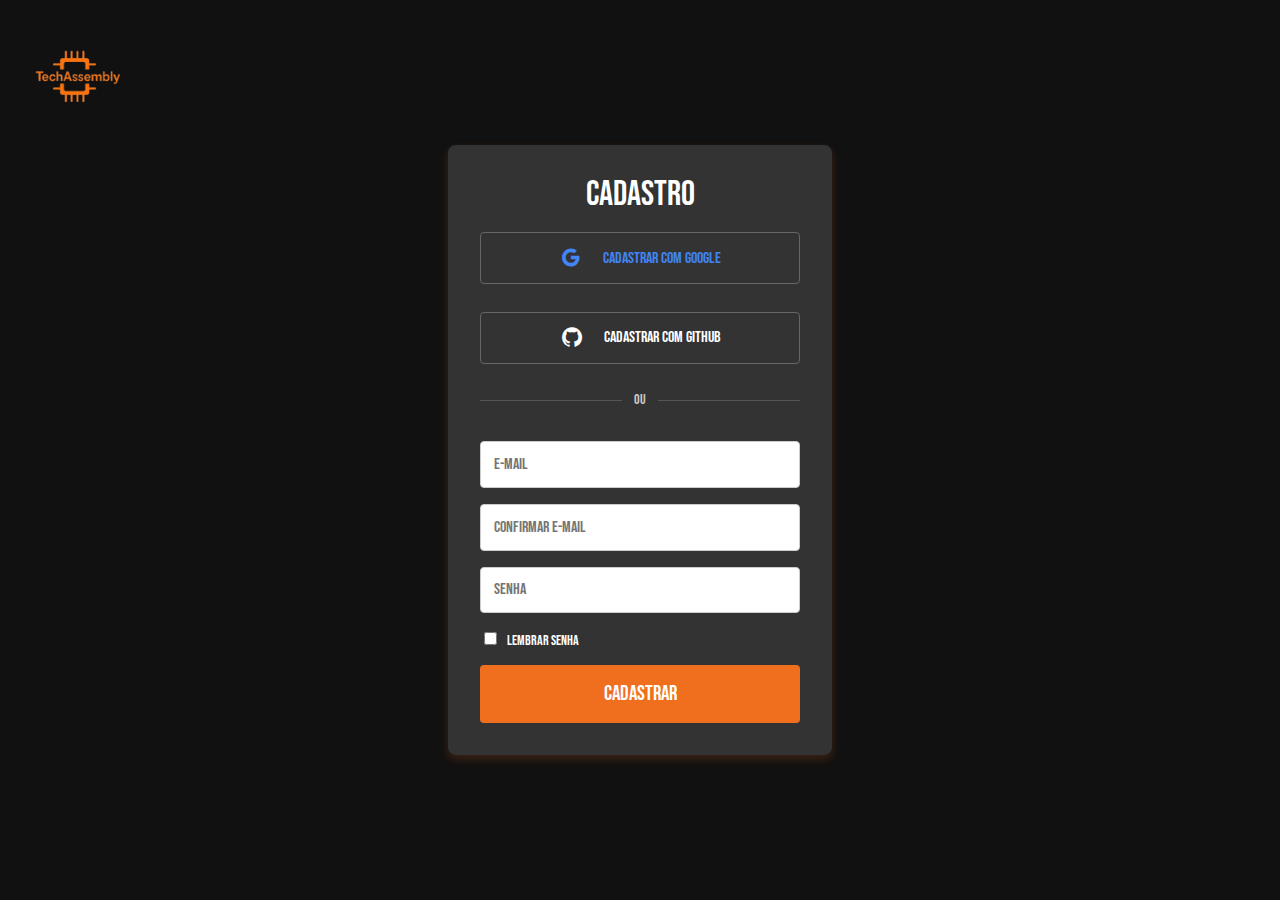
<file: index.html>
<!DOCTYPE html>
<html lang="pt-br">
  <head>
    <link rel="stylesheet" href="./cadastro/reset.css" />
    <link rel="stylesheet" href="./cadastro/cadastro.css" />
    <meta charset="UTF-8" />
    <meta name="viewport" content="width=device-width, initial-scale=1.0" />
    <link href="https://fonts.googleapis.com/css2?family=Bebas+Neue&display=swap" rel="stylesheet">
    <link href="https://unpkg.com/boxicons@2.1.4/css/boxicons.min.css" rel="stylesheet"/>
    <title>Cadastrar TechAssembly</title>
  </head>
  <body>
    <main>
      <img src="./cadastro/img/logo.png" class="logo" />
      <div class="login-box">   
        <h2>Cadastro</h2>
        <!-- Botao de login google -->
        <button type="button" class="social-login-button google-button">
          <i class="bx bxl-google"></i> Cadastrar com Google
        </button>
        <!-- Botao de login Git -->
        <button type="button" class="social-login-button github-button">
          <i class="bx bxl-github"></i> Cadastrar com GitHub
        </button>
        <!-- Divisor  -->
        <div class="divisor">
          <hr />
          <span>OU</span>
          <hr />
        </div>
        <form action="./login/login.html">
          <!-- Caixa do email "required serve pra ser obrigatorio"-->
            <input type="email" placeholder="E-mail" required />
            <input type="email" placeholder="Confirmar E-mail" required />
          <!-- Caixa de senha -->
          <input type="password" placeholder="Senha" required />
          <!-- Div para Lembrar senha e esqueci senha -->
          <div class="lembrar-esqueci">
            <label>
              <input type="checkbox" />
              Lembrar senha
            </label>    
          </div>
          <!-- <a class="submit" href="../home final/index.html">Entrar</a> -->
          <input type="submit" value="Cadastrar"/></a> 
        </form>
      </div>
    </main>
  </body> 
</html>
</file>
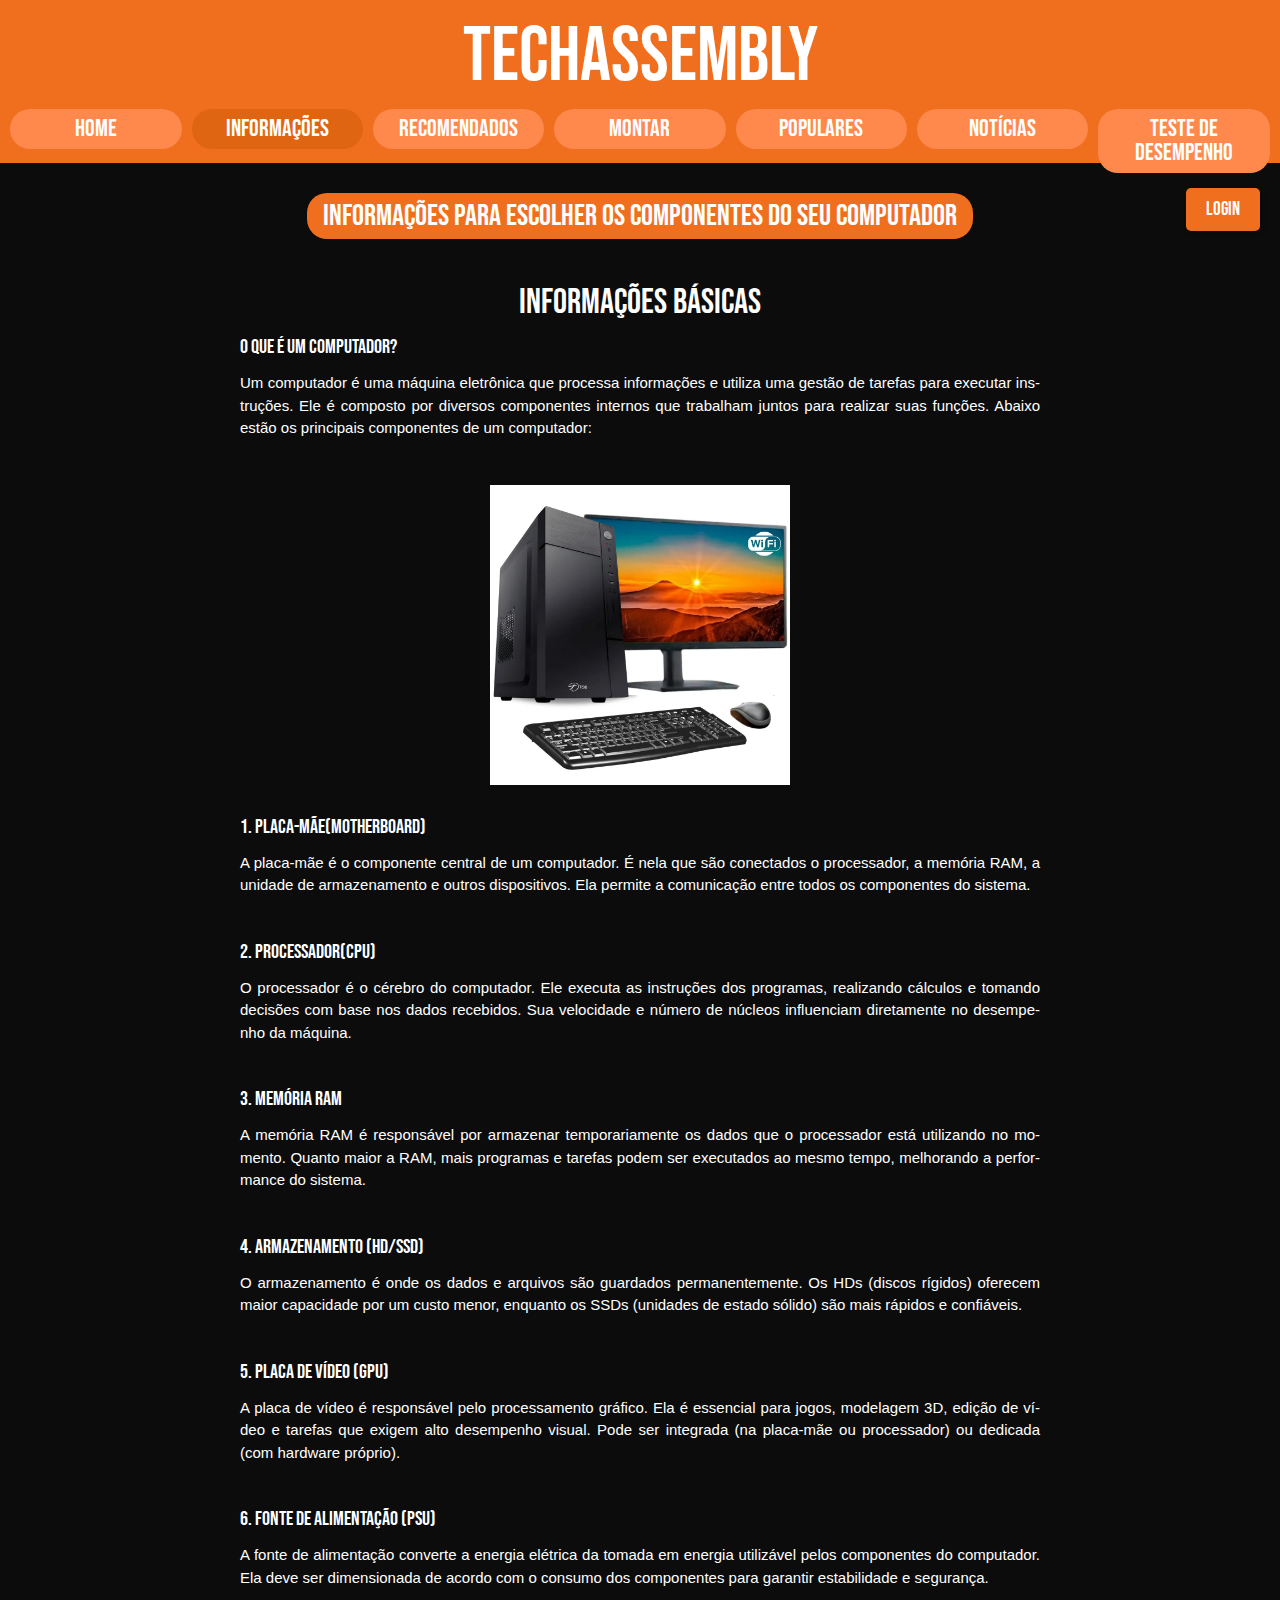
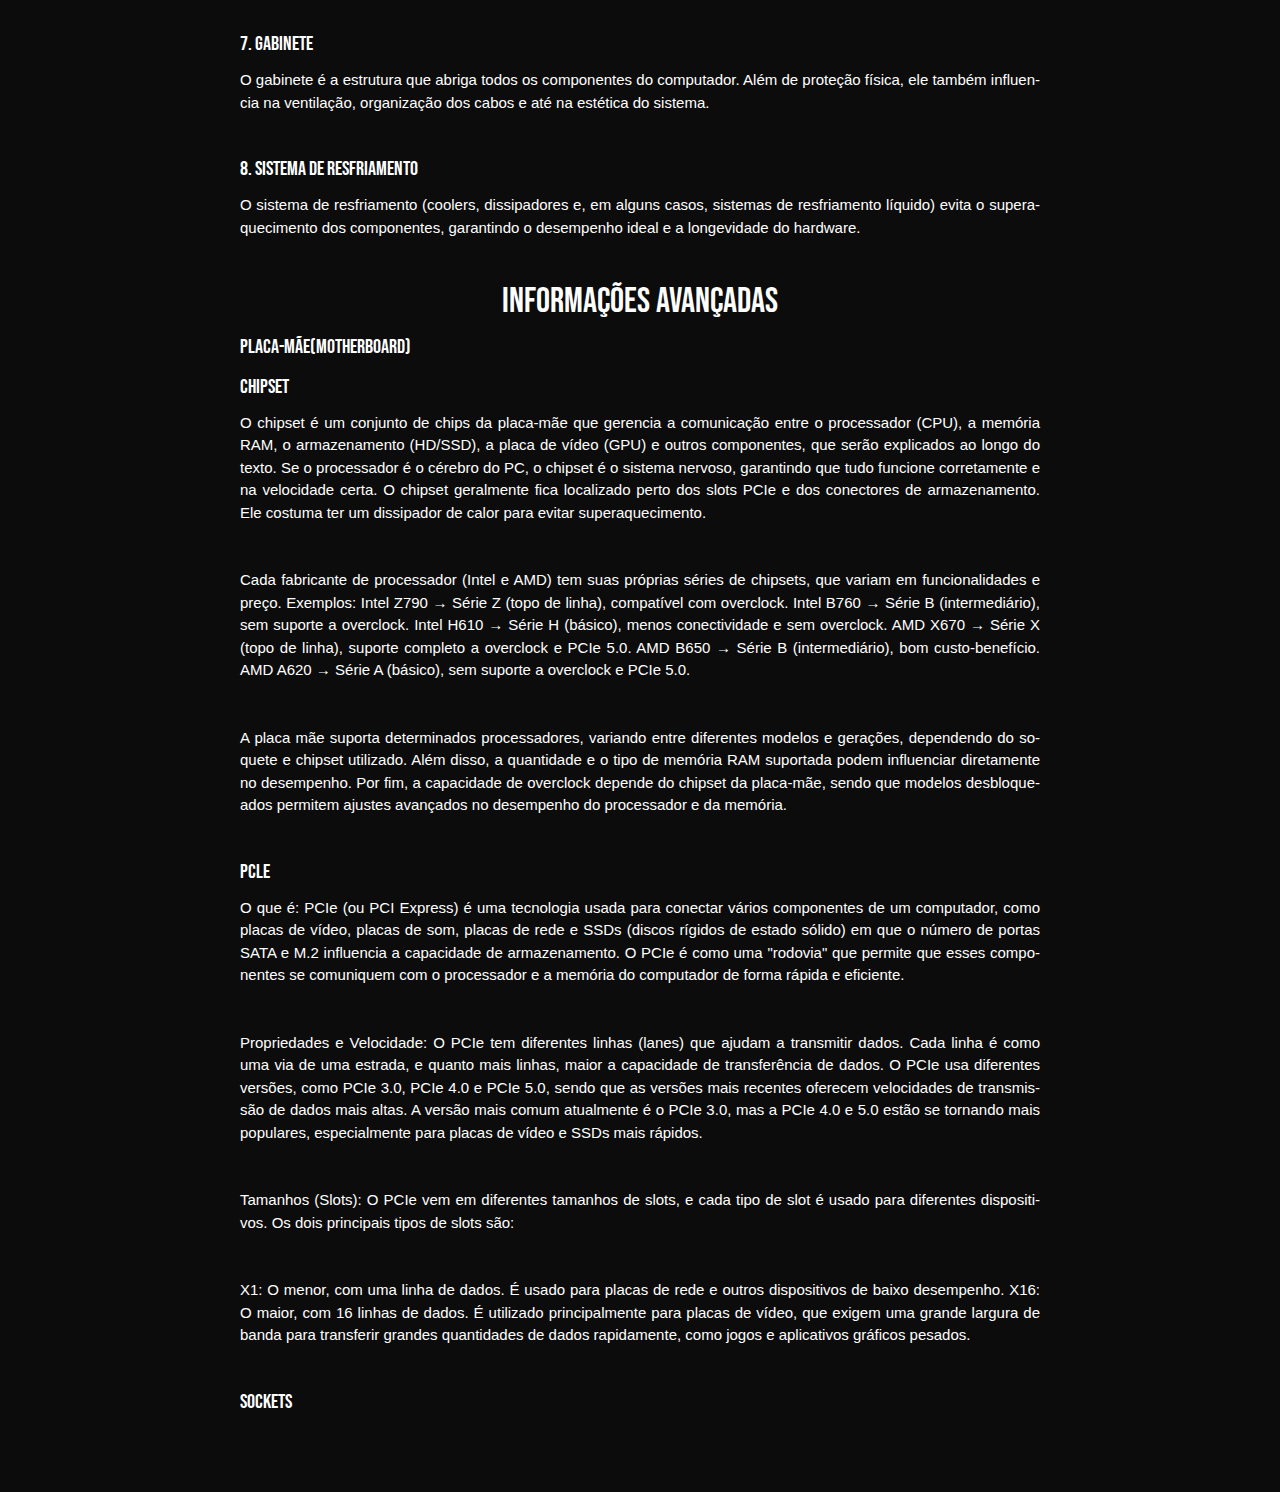
<file: informações/index.html>
<!DOCTYPE html>
<html lang="pt-br">
<head>
    <meta charset="UTF-8">
    <meta name="viewport" content="width=device-width, initial-scale=1.0">
    <title>Informações TechAssembly</title>
    <link rel="stylesheet" href="reset.css">
    <link rel="stylesheet" href="style.css">
    <link href="https://fonts.googleapis.com/css2?family=Bebas+Neue&display=swap" rel="stylesheet">
</head>

<body>
     <header class="cabeçalho">
        <h1 class="logo">TechAssembly</h1>
            <nav class="menu">
                <a href="../home/home.html" class="lista__link">Home</a>
                <a href="../informações/index.html" class="lista__link ativo">Informações</a>
                <a href="../Recomendados/recomendado.html" class="lista__link">Recomendados</a>
                <a href="../montar/index.html" class="lista__link">Montar</a>
                <a href="../populares/index.html" class="lista__link">Populares</a>
                <a href="../noticias/noticias.html" class="lista__link">Notícias</a>
                <a href="../teste de desempenho/teste.html" class="lista__link">Teste de desempenho</a>
            </nav>
    </header>

    <div class="container-login">
            <a href="../login/login.html" class="login-button">Login</a>
    </div>

    <section class="info-pagina">
            <h2 class="container-info-texto">Informações para escolher os componentes do seu computador</h2>
    </section>

    <main class="principal">
        <section>
            <div class="container-explicacao">
                <h2 class="info-basicas">Informações Básicas</h2>
            </div>
        </section>
        <section>
            <div class="container-explicacao">
                <h3 class="info-basicas-computador">O que é um computador?</h3>
                <p class="p-computador">Um computador é uma máquina eletrônica que processa informações e utiliza uma gestão de tarefas para executar instruções. Ele é composto por diversos componentes internos que trabalham juntos para realizar suas funções. Abaixo estão os principais componentes de um computador:</p>
                <img class="imagem-basica" src="img/Computador.webp" alt="Imagem de um computador">
                <h3 class="info-basicas-computador">1. Placa-Mãe(Motherboard)</h3>
                <p class="p-computador">A placa-mãe é o componente central de um computador. É nela que são conectados o processador, a memória RAM, a unidade de armazenamento e outros dispositivos. Ela permite a comunicação entre todos os componentes do sistema.</p>
                <h3 class="info-basicas-computador"> 2. Processador(CPU)</h3>
                <p class="p-computador">O processador é o cérebro do computador. Ele executa as instruções dos programas, realizando cálculos e tomando decisões com base nos dados recebidos. Sua velocidade e número de núcleos influenciam diretamente no desempenho da máquina.</p>
                <h3 class="info-basicas-computador">3. Memória RAM</h3>
                <p class="p-computador">A memória RAM é responsável por armazenar temporariamente os dados que o processador está utilizando no momento. Quanto maior a RAM, mais programas e tarefas podem ser executados ao mesmo tempo, melhorando a performance do sistema.</p>
                <h3 class="info-basicas-computador">4. armazenamento (HD/SSD)</h3>
                <p class="p-computador">O armazenamento é onde os dados e arquivos são guardados permanentemente. Os HDs (discos rígidos) oferecem maior capacidade por um custo menor, enquanto os SSDs (unidades de estado sólido) são mais rápidos e confiáveis.</p>
                <h3 class="info-basicas-computador">5. PLACA DE VÍDEO (GPU)</h3>
                <p class="p-computador">A placa de vídeo é responsável pelo processamento gráfico. Ela é essencial para jogos, modelagem 3D, edição de vídeo e tarefas que exigem alto desempenho visual. Pode ser integrada (na placa-mãe ou processador) ou dedicada (com hardware próprio).</p>
                <h3 class="info-basicas-computador">6. FONTE DE ALIMENTAÇÃO (PSU)</h3>
                <p class="p-computador">A fonte de alimentação converte a energia elétrica da tomada em energia utilizável pelos componentes do computador. Ela deve ser dimensionada de acordo com o consumo dos componentes para garantir estabilidade e segurança.</p>
                <h3 class="info-basicas-computador">7. GABINETE</h3>
                <p class="p-computador">O gabinete é a estrutura que abriga todos os componentes do computador. Além de proteção física, ele também influencia na ventilação, organização dos cabos e até na estética do sistema.</p>
                <h3 class="info-basicas-computador">8. SISTEMA DE RESFRIAMENTO</h3>
                <p class="p-computador">O sistema de resfriamento (coolers, dissipadores e, em alguns casos, sistemas de resfriamento líquido) evita o superaquecimento dos componentes, garantindo o desempenho ideal e a longevidade do hardware.</p>
            </div>
        </section>
        <section>
            <div class="container-explicacao">
                <h2 class="info-basicas">Informações Avançadas</h2>
                <h3 class="info-basicas-computador">Placa-Mãe(Motherboard)</h3>
                <h3 class="info-basicas-computador-chipset">Chipset</h3>
                <p class="p-computador">O chipset é um conjunto de chips da placa-mãe que gerencia a comunicação entre o processador (CPU), a memória RAM, o armazenamento (HD/SSD), a placa de vídeo (GPU) e outros componentes, que serão explicados ao longo do texto. Se o processador é o cérebro do PC, o chipset é o sistema nervoso, garantindo que tudo funcione corretamente e na velocidade certa. O chipset geralmente fica localizado perto dos slots PCIe e dos conectores de armazenamento. Ele costuma ter um dissipador de calor para evitar superaquecimento.</p>
                <p class="p-computador">Cada fabricante de processador (Intel e AMD) tem suas próprias séries de chipsets, que variam em funcionalidades e preço. Exemplos: Intel Z790 → Série Z (topo de linha), compatível com overclock. Intel B760 → Série B (intermediário), sem suporte a overclock. Intel H610 → Série H (básico), menos conectividade e sem overclock. AMD X670 → Série X (topo de linha), suporte completo a overclock e PCIe 5.0. AMD B650 → Série B (intermediário), bom custo-benefício. AMD A620 → Série A (básico), sem suporte a overclock e PCIe 5.0.</p>
                <p class="p-computador">A placa mãe suporta determinados processadores, variando entre diferentes modelos e gerações, dependendo do soquete e chipset utilizado. Além disso, a quantidade e o tipo de memória RAM suportada podem influenciar diretamente no desempenho. Por fim, a capacidade de overclock depende do chipset da placa-mãe, sendo que modelos desbloqueados permitem ajustes avançados no desempenho do processador e da memória.</p>
                <h3 class="info-basicas-computador-chipset">PCle</h3>
                <p class="p-computador">O que é: PCIe (ou PCI Express) é uma tecnologia usada para conectar vários componentes de um computador, como placas de vídeo, placas de som, placas de rede e SSDs (discos rígidos de estado sólido) em que o número de portas SATA e M.2 influencia a capacidade de armazenamento. O PCIe é como uma "rodovia" que permite que esses componentes se comuniquem com o processador e a memória do computador de forma rápida e eficiente.</p>
                <p class="p-computador">Propriedades e Velocidade: O PCIe tem diferentes linhas (lanes) que ajudam a transmitir dados. Cada linha é como uma via de uma estrada, e quanto mais linhas, maior a capacidade de transferência de dados. O PCIe usa diferentes versões, como PCIe 3.0, PCIe 4.0 e PCIe 5.0, sendo que as versões mais recentes oferecem velocidades de transmissão de dados mais altas. A versão mais comum atualmente é o PCIe 3.0, mas a PCIe 4.0 e 5.0 estão se tornando mais populares, especialmente para placas de vídeo e SSDs mais rápidos.</p>
                <p class="p-computador">Tamanhos (Slots): O PCIe vem em diferentes tamanhos de slots, e cada tipo de slot é usado para diferentes dispositivos. Os dois principais tipos de slots são:</p>
                <p class="p-computador">X1: O menor, com uma linha de dados. É usado para placas de rede e outros dispositivos de baixo desempenho. X16: O maior, com 16 linhas de dados. É utilizado principalmente para placas de vídeo, que exigem uma grande largura de banda para transferir grandes quantidades de dados rapidamente, como jogos e aplicativos gráficos pesados.</p>
                <h3 class="info-basicas-computador-chipset">Sockets</h3>
            </div>
        </section>
    </main>
</body>

</html>
</file>
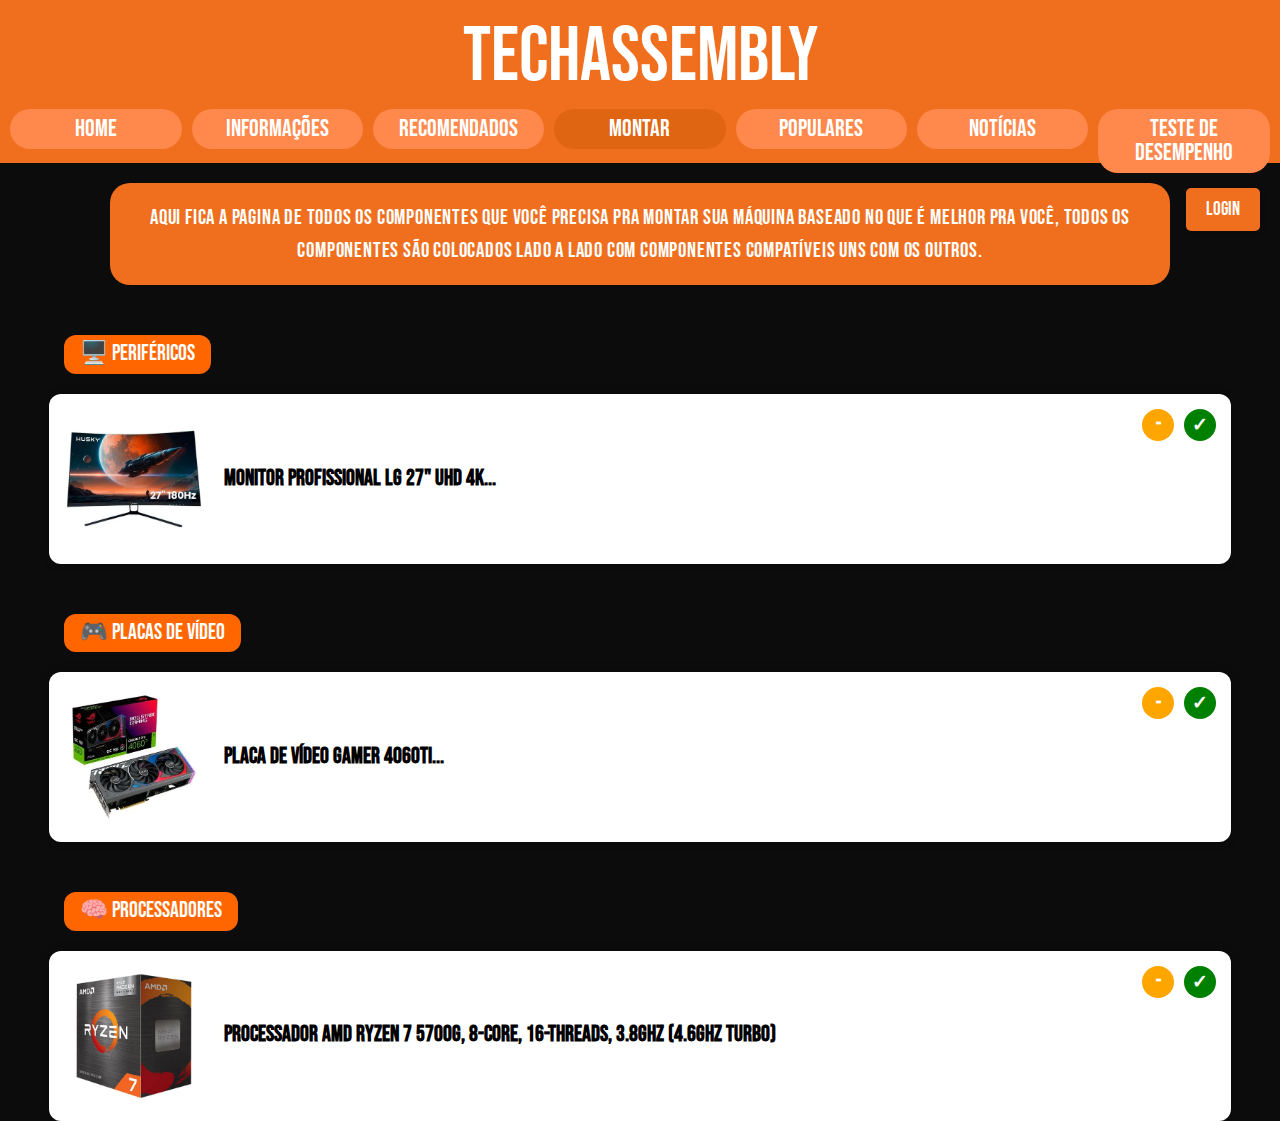
<file: montar/index.html>
<!DOCTYPE html>
<html lang="pt-br">
    <head>
        <meta charset="UTF-8">
        <meta name="viewport" content="width=device-width, initial-scale=1.0">
        <title>Montar TechAssembly </title>
        <link rel="stylesheet" href="reset.css"> <link rel="stylesheet" href="styles.css">
        <link href="https://fonts.googleapis.com/css2?family=Bebas+Neue&display=swap" rel="stylesheet">
    </head>

<body>
    <header class="cabeçalho">
            <h1 class="logo">TechAssembly</h1>
                <nav class="menu">
                    <a href="../home/home.html" class="lista__link">Home</a>
                    <a href="../informações/index.html" class="lista__link">Informações</a>
                    <a href="../Recomendados/recomendado.html" class="lista__link">Recomendados</a>
                    <a href="../montar/index.html" class="lista__link ativo">Montar</a>
                    <a href="../populares/index.html" class="lista__link">Populares</a>
                    <a href="../noticias/noticias.html" class="lista__link">Notícias</a>
                    <a href="../teste de desempenho/teste.html" class="lista__link">Teste de desempenho</a>
                </nav>
        </header>

        <div class="container-login">
            <a href="../login/login.html" class="login-button">Login</a>
        </div>

 <section class="aviso">
    AQUI FICA A PAGINA DE TODOS OS COMPONENTES QUE VOCÊ PRECISA PRA MONTAR SUA MÁQUINA BASEADO NO QUE É MELHOR PRA VOCÊ, TODOS OS COMPONENTES SÃO COLOCADOS LADO A LADO COM COMPONENTES COMPATÍVEIS UNS COM OS OUTROS.
</section>

<!-- PERIFÉRICOS -->
<div class="categoria">
  <h2 class="titulo-categoria">🖥️ Periféricos</h2>

  <div class="componente">
      <img src="../montar/img/monitor.webp" alt="Monitor" class="componente__img">
      <div class="componente__info">
          <p>Monitor Profissional LG 27" UHD 4K...</p>
      </div>
      <div class="componente__icones">
          <button class="icone-remover">-</button>
          <button class="icone-check">✓</button>
      </div>
  </div>

</div>

<!-- PLACAS DE VÍDEO -->
<div class="categoria">
  <h2 class="titulo-categoria">🎮 Placas de Vídeo</h2>

  <div class="componente">
      <img src="../montar/img/placa.webp" alt="Placa de vídeo" class="componente__img">
      <div class="componente__info">
          <p>Placa de vídeo Gamer 4060TI...</p>
      </div>
      <div class="componente__icones">
          <button class="icone-remover">-</button>
          <button class="icone-check">✓</button>
      </div>
  </div>

</div>

<!-- PROCESSADORES -->
<div class="categoria">
  <h2 class="titulo-categoria">🧠 Processadores</h2>

  <div class="componente">
      <img src="../montar/img/processador.jpg" alt="Processador" class="componente__img">
      <div class="componente__info">
          <p>Processador AMD Ryzen 7 5700G, 8-Core, 16-Threads, 3.8GHz (4.6GHz Turbo)</p>
      </div>
      <div class="componente__icones">
          <button class="icone-remover">-</button>
          <button class="icone-check">✓</button>
      </div>
  </div>

</div>
</file>
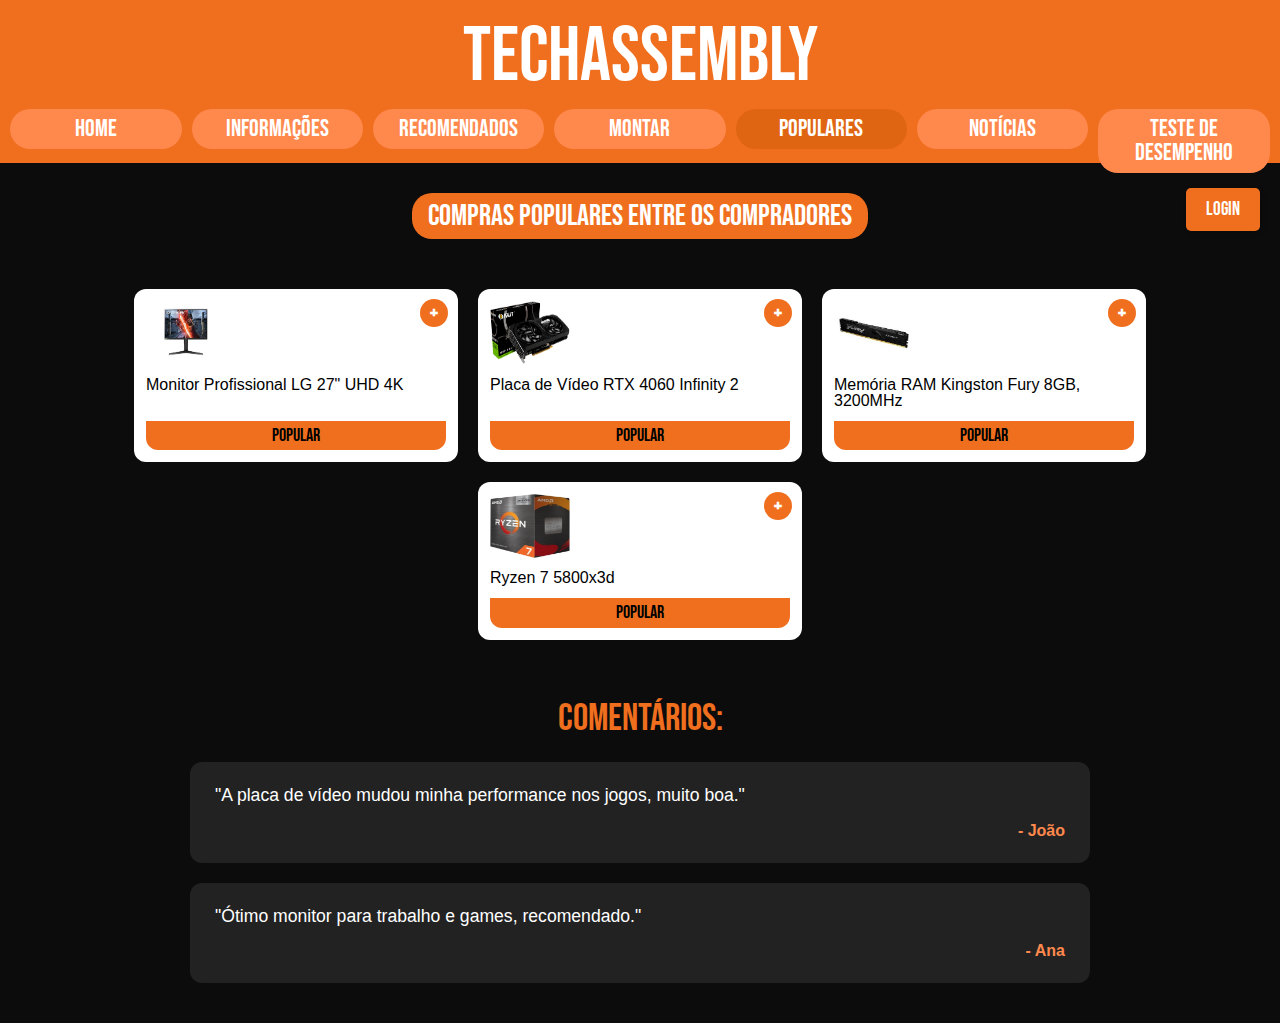
<file: populares/index.html>
<!DOCTYPE html>
<html lang="pt-br">
<head>
    <meta charset="UTF-8" />
    <meta name="viewport" content="width=device-width, initial-scale=1" />
    <title>TechAssembly Populares</title>
    <link rel="stylesheet" href="reset.css" />
    <link rel="stylesheet" href="style.css" />
    <link href="https://fonts.googleapis.com/css2?family=Bebas+Neue&display=swap" rel="stylesheet" />
</head>

<body>
    <header class="cabeçalho">
        <h1 class="logo">TechAssembly</h1>
            <nav class="menu">
                <a href="../home/home.html" class="lista__link">Home</a>
                <a href="../informações/index.html" class="lista__link">Informações</a>
                <a href="../Recomendados/recomendado.html" class="lista__link">Recomendados</a>
                <a href="../montar/index.html" class="lista__link">Montar</a>
                <a href="../populares/index.html" class="lista__link ativo">Populares</a>
                <a href="../noticias/noticias.html" class="lista__link">Notícias</a>
                <a href="../teste de desempenho/teste.html" class="lista__link">Teste de desempenho</a>
            </nav>
    </header>

    <div class="container-login">
            <a href="../login/login.html" class="login-button">Login</a>
        </div>

    <section class="info-pagina">
        <h2 class="container-populares">Compras populares entre os compradores</h2>
    </section>

    <main class="produtos">
        <div class="produto">
            <img src="img/Monitor gamer.jpg" alt="Produto 1" />
            <div class="descricao">
                <p>Monitor Profissional LG 27" UHD 4K</p>
            </div>
            <span class="add">+</span>
            <div class="popular">
                <p>Popular</p>
            </div>
        </div>

        <div class="produto">
            <img src="img/Placa de video.jpg" alt="Produto 2" />
            <div class="descricao">
                <p>Placa de Vídeo RTX 4060 Infinity 2</p>
            </div>
            <span class="add">+</span>
            <div class="popular">
                <p>Popular</p>
            </div>
        </div>

        <div class="produto">
            <img src="img/Memória ram.jpeg" alt="Produto 3" />
            <div class="descricao">
                <p>Memória RAM Kingston Fury 8GB, 3200MHz</p>
            </div>
            <span class="add">+</span>
            <div class="popular">
                <p>Popular</p>
            </div>
        </div>

        <div class="produto">
            <img src="img/cpu.jpg" alt="Produto 4" />
            <div class="descricao">
                <p>Ryzen 7 5800x3d</p>
            </div>
            <span class="add">+</span>
            <div class="popular">
                <p>Popular</p>
            </div>
        </div>
    </main>
    <section class="depoimentos">
        <h2>Comentários:</h2>
        <div class="depoimento">
            <p>"A placa de vídeo mudou minha performance nos jogos, muito boa."</p>
            <span>- João</span>
        </div>
        <div class="depoimento">
            <p>"Ótimo monitor para trabalho e games, recomendado."</p>
            <span>- Ana</span>
        </div>
    </section>
</body>
</html>
</file>
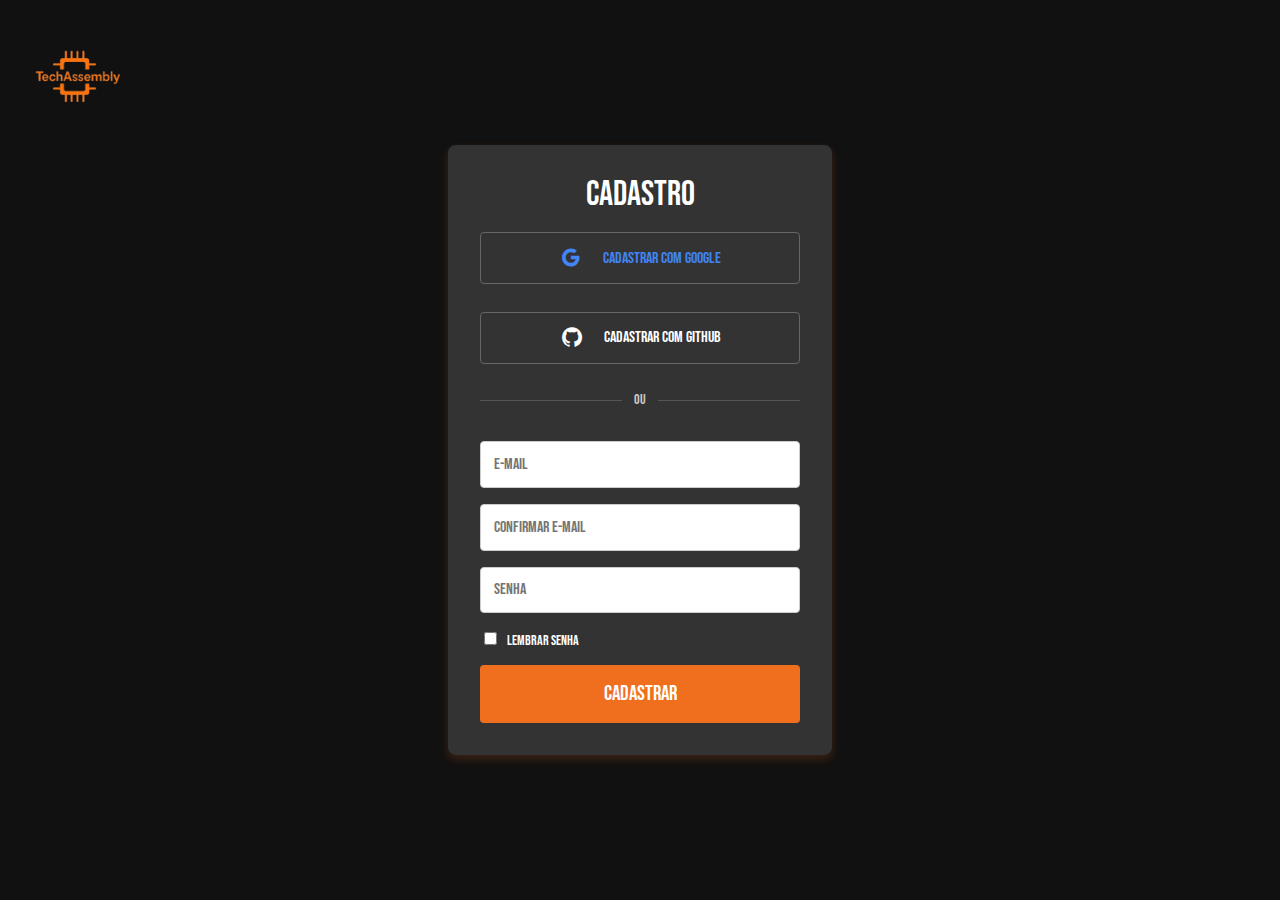
<file: cadastro/cadastro.html>
<!DOCTYPE html>
<html lang="pt-br">
  <head>
    <link rel="stylesheet" href="reset.css" />
    <link rel="stylesheet" href="cadastro.css" />
    <meta charset="UTF-8" />
    <meta name="viewport" content="width=device-width, initial-scale=1.0" />
    <link href="https://fonts.googleapis.com/css2?family=Bebas+Neue&display=swap" rel="stylesheet">
    <link href="https://unpkg.com/boxicons@2.1.4/css/boxicons.min.css" rel="stylesheet"/>
    <title>Cadastrar TechAssembly</title>
  </head>
  <body>
    <main>
      <img src="../cadastro/img/logo.png" class="logo" />
      <div class="login-box">   
        <h2>Cadastro</h2>
        <!-- Botao de login google -->
        <button type="button" class="social-login-button google-button">
          <i class="bx bxl-google"></i> Cadastrar com Google
        </button>
        <!-- Botao de login Git -->
        <button type="button" class="social-login-button github-button">
          <i class="bx bxl-github"></i> Cadastrar com GitHub
        </button>
        <!-- Divisor  -->
        <div class="divisor">
          <hr />
          <span>OU</span>
          <hr />
        </div>
        <form action="../login/login.html">
          <!-- Caixa do email "required serve pra ser obrigatorio"-->
            <input type="email" placeholder="E-mail" required />
            <input type="email" placeholder="Confirmar E-mail" required />
          <!-- Caixa de senha -->
          <input type="password" placeholder="Senha" required />
          <!-- Div para Lembrar senha e esqueci senha -->
          <div class="lembrar-esqueci">
            <label>
              <input type="checkbox" />
              Lembrar senha
            </label>    
          </div>
          <!-- <a class="submit" href="../home final/index.html">Entrar</a> -->
          <input type="submit" value="Cadastrar"/></a> 
        </form>
      </div>
    </main>
  </body> 
</html>
</file>
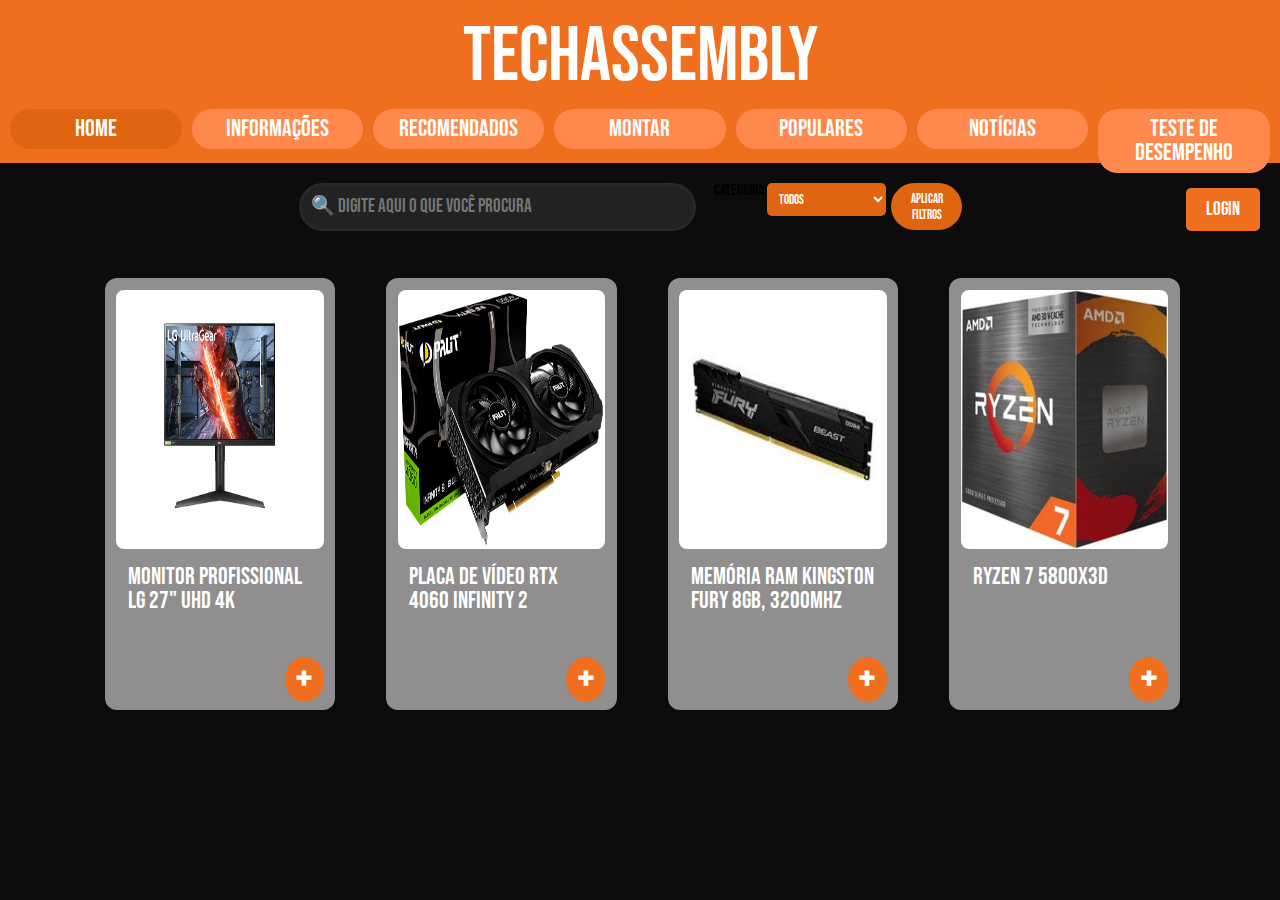
<file: home/home.html>
<!DOCTYPE html>
<html lang="pt-br">
    <head>
        <meta charset="UTF-8">
        <meta name="viewport" content="width=device-width, initial-scale=1.0">
        <title>Home TechAssembly</title>
        <link rel="stylesheet" href="home.css">
        <link rel="stylesheet" href="reset.css">
        <link href="https://fonts.googleapis.com/css2?family=Bebas+Neue&display=swap" rel="stylesheet">
    </head>

    <body>
        <header class="cabeçalho">
            <h1 class="logo">TechAssembly</h1>
                <nav class="menu">
                    <a href="../home/home.html" class="lista__link ativo">Home</a>
                    <a href="../informações/index.html" class="lista__link">Informações</a>
                    <a href="../Recomendados/recomendado.html" class="lista__link">Recomendados</a>
                    <a href="../montar/index.html" class="lista__link">Montar</a>
                    <a href="../populares/index.html" class="lista__link">Populares</a>
                    <a href="../noticias/noticias.html" class="lista__link">Notícias</a>
                    <a href="../teste de desempenho/teste.html" class="lista__link">Teste de desempenho</a>
                </nav>
        </header>

        <div class="container-login">
            <a href="../login/login.html" class="login-button">Login</a>
        </div>

        <section class="pesquisa-container">
            <input type="text" class="campo-pesquisa" placeholder="🔍 DIGITE AQUI O QUE VOCÊ PROCURA">
            <div id="filtros">
                <label for="categoria">Categoria:</label>
                <select id="categoria">
                    <option value="Todos">Todos</option>
                    <option value="Placa Mãe">Placa Mãe</option>
                    <option value="Placa de Vídeo">Placa de Vídeo</option>
                    <option value="Monitores">Monitores</option>
                </select>


                <button id="aplicarFiltros">Aplicar Filtros</button>
            </div>

<div id="listaProdutos">
    </div>
        </section>

        <main class="produtos">
            <a href = "../home/monitor/monitorProfissional.html">
                <div class="produto">
                    <img src="../home/img/Monitor gamer.jpg" alt="Produto 1">
                    <div class="descricao">
                        <p>Monitor Profissional LG 27" UHD 4K</p>
                    </div>
                    <span class="add">+</span>
                </div>
             </a>
            <a href = "../home/placaVideo/placaVideo.html">
                <div class="produto">
                    <img src="../home/img/Placa de video.jpg" alt="Produto 2">
                    <div class="descricao">
                        <p>Placa de Vídeo RTX 4060 Infinity 2</p>
                    </div>
                    <span class="add">+</span>
                </div>
            </a>
            
            <a href = "../home/memoriaRam/memoriaRam.html">
                <div class="produto">
                    <img src="../home/img/Memória ram.jpeg" alt="Produto 3">
                    <div class="descricao">
                        <p>Memória RAM Kingston Fury 8GB, 3200MHz</p>
                    </div>
                    <span class="add">+</span>
                </div>
            </a>

            <a href = "../home/cpu/ryzen.html">
                <div class="produto">
                    <img src="../home/img/cpu.jpg" alt="Produto 4">
                    <div class="descricao">
                        <p>Ryzen 7 5800x3d</p>
                    </div>
                    <span class="add">+</span>
                </div>
              </a>
        </main>

        <section>
            
        </section>
    </body>
</html>
</file>
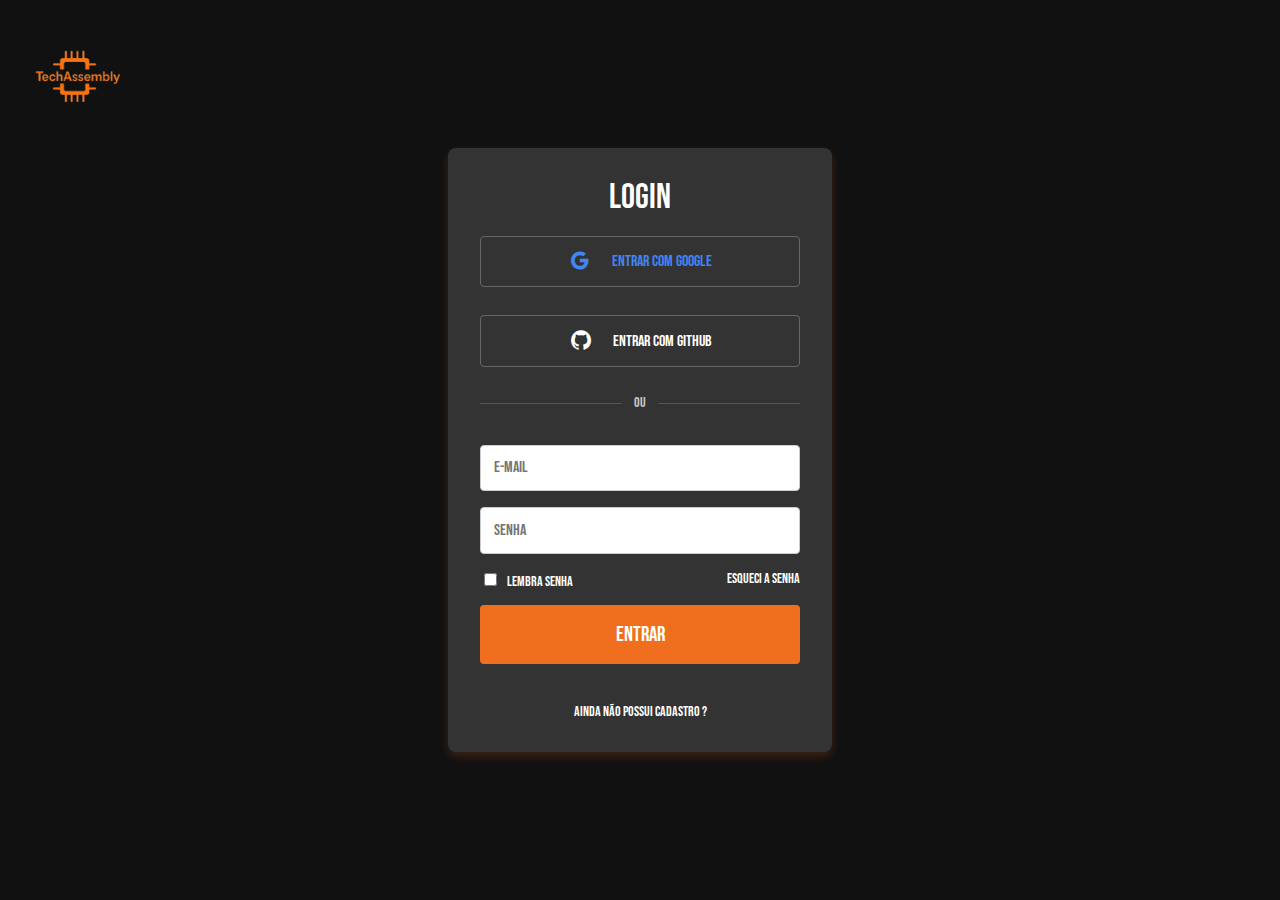
<file: login/login.html>
<!DOCTYPE html>
<html lang="pt-br">
  <head>
    <link rel="stylesheet" href="reset.css" />
    <link rel="stylesheet" href="login.css" />
    <meta charset="UTF-8" />
    <meta name="viewport" content="width=device-width, initial-scale=1.0" />
    <link href="https://fonts.googleapis.com/css2?family=Bebas+Neue&display=swap" rel="stylesheet">
    <link href="https://unpkg.com/boxicons@2.1.4/css/boxicons.min.css" rel="stylesheet"/>
    <title>Login TechAssembly</title>
  </head>
  <body>
    <main>
      <img src="../login/img/logo.png" class="logo" />
      <div class="login-box">
        <h2>Login</h2>
        <!-- Botao de login google -->
        <button type="button" class="social-login-button google-button">
          <i class="bx bxl-google"></i> Entrar com Google
        </button>
        <!-- Botao de login Git -->
        <button type="button" class="social-login-button github-button">
          <i class="bx bxl-github"></i> Entrar com GitHub
        </button>
        <!-- Divisor  -->
        <div class="divisor">
          <hr />
          <span>OU</span>
          <hr />
        </div>
        <form action="../home/home.html">
          <!-- Caixa do email "required serve pra ser obrigatorio"-->
          <input type="email" placeholder="E-mail" required />
          <!-- Caixa de senha -->
          <input type="password" placeholder="Senha" required />
          <!-- Div para Lembrar senha e esqueci senha -->
          <div class="lembrar-esqueci">
            <label>
              <input type="checkbox" />
              Lembra senha
            </label>
            <a class="senha" href="#">Esqueci a senha</a>
          </div>
          <input type="submit" value="Entrar" />
        </form>
        <a class="conta" href="../index.html">Ainda não possui cadastro ?</a>
      </div>
    </main>
  </body> 
</html>
</file>
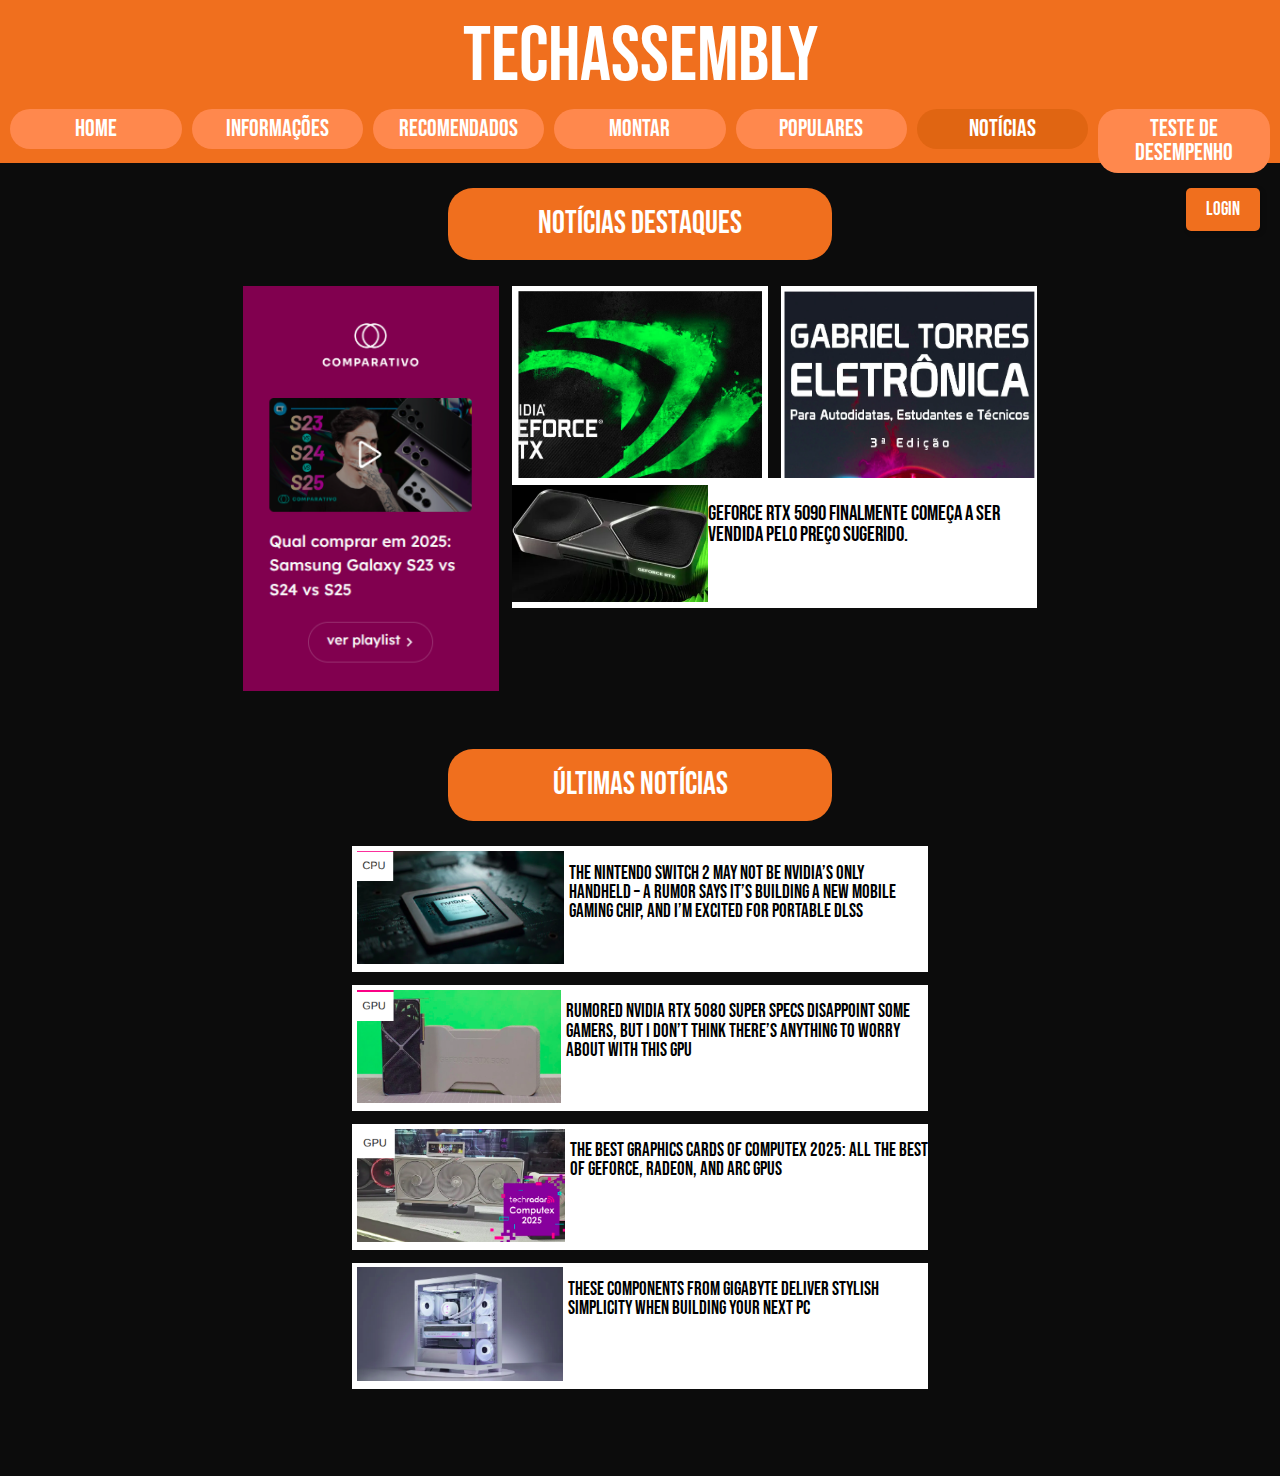
<file: noticias/noticias.html>
<!DOCTYPE html>
<head>
    <link rel="stylesheet" href="reset.css">
    <link rel="stylesheet" href="noticias.css">
    <meta charset="utf-8">
    <meta name = "viewport" content = "width = device-width, initial-scale = 1.0">
    <link rel="preconnect" href="https://fonts.googleapis.com">
    <link rel="preconnect" href="https://fonts.gstatic.com" crossorigin>
    <link href="https://fonts.googleapis.com/css2?family=Bebas+Neue&display=swap" rel="stylesheet">
    <title>TechAssembly Notícias</title>
</head>

<body>
    <main>
      <header class="cabeçalho">
            <h1 class="logo">TechAssembly</h1>
                <nav class="menu">
                    <a href="../home/home.html" class="lista__link">Home</a>
                    <a href="../informações/index.html" class="lista__link">Informações</a>
                    <a href="../Recomendados/recomendado.html" class="lista__link">Recomendados</a>
                    <a href="../montar/index.html" class="lista__link">Montar</a>
                    <a href="../populares/index.html" class="lista__link">Populares</a>
                    <a href="../noticias/noticias.html" class="lista__link ativo">Notícias</a>
                    <a href="../teste de desempenho/teste.html" class="lista__link">Teste de desempenho</a>
                </nav>
        </header>
       
        <div class="container-login">
            <a href="../login/login.html" class="login-button">Login</a>
        </div>

        <div class = "noticiasDestaques">
            <h2>Notícias Destaques</h2>
        </div>

        <div class = "blocoNoticiasDestaques">
            <div class = "noticia1">
                 <a href = "https://youtu.be/997d8O2kB5c"><img src = "../noticias/img/noticia1.png" class = "fotoNoticia1"></a>
            </div>

            <div class = "noticia2">
                <a href = "https://www.clubedohardware.com.br/artigos/video/tabela-comparativa-dos-chips-geforce-da-nvidia-desktop-r34106/"><img src = "../noticias/img/noticia2.png" class = "fotoNoticia2"></a>
            </div>
            <div class = "noticia3">
                <a href = "https://www.clubedohardware.com.br/artigos/blog/lan%C3%A7amento-livro-eletr%C3%B4nica-3%C2%AA-edi%C3%A7%C3%A3o-r37167/"><img src = "../noticias/img/noticia3.png" class = "fotoNoticia3"></a>
            </div>

            <a href = "https://canaltech.com.br/hardware/geforce-rtx-5090-comeca-a-ser-vendida-pelo-preco-sugerido/" class = "aGeForce">
            <div class = "noticia4">
                 <img src = "../noticias/img/noticia4.png" class = "fotoNoticia4">
                 <p class = "geForce">GeForce RTX 5090 finalmente começa a ser vendida pelo preço sugerido.</p>
            </div>
            </a>
        </div>

        <div class = "ultimasNoticias"> 
            <h3>Últimas Notícias</h3>
        </div>

        <div class = blocoUltimasNoticias>
            <a class = "aNoticia2-1" href = "https://www.techradar.com/computing/cpu/the-nintendo-switch-2-may-not-be-nvidias-only-handheld-a-rumor-says-its-building-a-new-mobile-gaming-chip-and-im-excited-for-portable-dlss">
                <div class = "noticia2-1"><img src = "../noticias/img/noticia2-1.png" class = "fotoNoticia2-1">
                    <p class = "pNoticia2-1">The Nintendo Switch 2 may not be Nvidia’s only handheld – a rumor says it’s building a new mobile gaming chip, and I’m excited for portable DLSS</p>
                </div>
            </a>

            <a class = "aNoticia2-2" href = "https://www.techradar.com/computing/gpu/rumored-nvidia-rtx-5080-super-specs-disappoint-some-gamers-but-i-dont-think-theres-anything-to-worry-about-with-this-gpu">
                <div class = "noticia2-2"><img src = "../noticias/img/noticia2-2.png" class = "fotoNoticia2-2">
                    <p class = "pNoticia2-2">Rumored Nvidia RTX 5080 Super specs disappoint some gamers, but I don’t think there’s anything to worry about with this GPU</p>
                </div>
            </a>

            <a class = "aNoticia2-3" href = "https://www.techradar.com/computing/gpu/the-best-graphics-cards-of-computex-2025-all-the-best-of-geforce-radeon-and-arc-gpus">
                <div class = "noticia2-3"><img src = "../noticias/img/noticia2-3.png" class = "fotoNoticia2-3">
                     <p class = "pNoticia2-3">The best graphics cards of Computex 2025: all the best of GeForce, Radeon, and Arc GPUs</p>
                </div>
            </a>

            <a class = "aNoticia2-4" href = "https://www.techradar.com/computing/computing-components/all-white-stylish-gpu-motherboard-chassis-stealth-ice-aorus-gigabyte">
                <div class = "noticia2-4"><img src = "../noticias/img/noticia2-4.png" class = "fotoNoticia2-4">
                     <p class = "pNoticia2-4">These components from GIGABYTE deliver stylish simplicity when building your next PC</p>
                </div>
            </a>
        </div>
        


    </main>

</body>

</html>
</file>
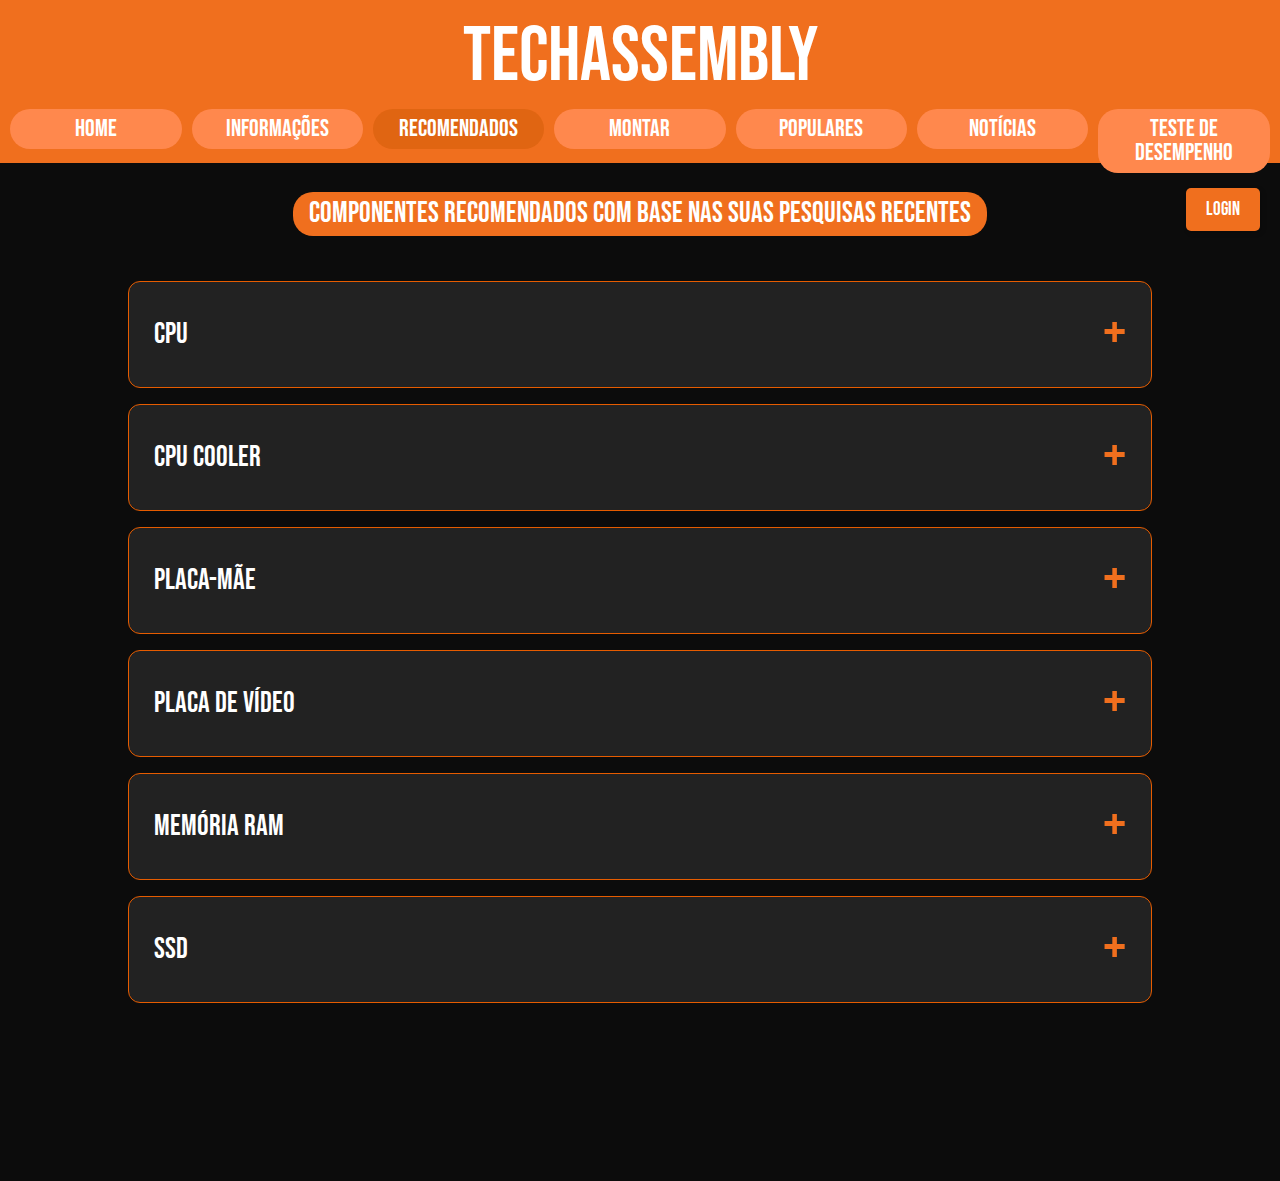
<file: Recomendados/recomendado.html>
<!DOCTYPE html>
<html lang="pt-br">
    <head>
        <meta charset="UTF-8">
        <meta name="viewport" content="width=device-width, initial-scale=1.0">
        <title>Recomendados TechAssembly </title>
        <link rel="stylesheet" href="reset.css"> <link rel="stylesheet" href="recom.css">
        <link href="https://fonts.googleapis.com/css2?family=Bebas+Neue&display=swap" rel="stylesheet">
    </head>

    <body>
        <header class="cabeçalho">
            <h1 class="logo">TechAssembly</h1>
                <nav class="menu">
                    <a href="../home/home.html" class="lista__link">Home</a>
                    <a href="../informações/index.html" class="lista__link">Informações</a>
                    <a href="../Recomendados/recomendado.html" class="lista__link ativo">Recomendados</a>
                    <a href="../montar/index.html" class="lista__link">Montar</a>
                    <a href="../populares/index.html" class="lista__link">Populares</a>
                    <a href="../noticias/noticias.html" class="lista__link">Notícias</a>
                    <a href="../teste de desempenho/teste.html" class="lista__link">Teste de desempenho</a>
                </nav>
        </header>
        
        <div class="container-login">
            <a href="../login/login.html" class="login-button">Login</a>
        </div>

        <section class="banner-recomendacao">
            <h1 class="banner"> COMPONENTES RECOMENDADOS COM BASE NAS SUAS PESQUISAS RECENTES</h1>
        </section>

        <main class="recomendacoes-container">
            <div class="componente">
                <button class="componente-header">
                    <h2>CPU</h2>
                </button>
                <div class="componente-body">
                    <div class="opcao-item">
                        <img src="../Recomendados/img/amd5.jpg" alt="Processador AMD" class="componente-img">
                        <div class="componente-info">
                            <a href="../home/cpu/ryzen.html">AMD Ryzen 5 7600X 4.7 GHz 6-Core Processor</a>
                            <p>Baseado na sua pesquisa por processadores AM5.</p>
                        </div>
                    </div>
                    <div class="opcao-item">
                        <img src="../Recomendados/img/cpu2.jpg" alt="Processador AMD Ryzen 7" class="componente-img">
                        <div class="componente-info">
                            <a href="../home/cpu/ryzen.html">AMD Ryzen 7 7700X 4.7 GHz 8-Core Processor</a>
                            <p>Para quem busca mais desempenho com 8 núcleos para produtividade e jogos.</p>
                        </div>
                    </div>
                </div>
            </div>

            <div class="componente">
                <button class="componente-header">
                    <h2>CPU Cooler</h2>
                </button>
                <div class="componente-body">
                    <div class="opcao-item">
                        <img src="../Recomendados/img/cooler.jpg" alt="Cooler para CPU" class="componente-img">
                        <div class="componente-info">
                            <a href="#">Cooler Master Hyper 212 Black Edition 42 CFM CPU Cooler</a>
                            <p>Compatível com o processador selecionado.</p>
                        </div>
                    </div>
                    <div class="opcao-item">
                        <img src="../Recomendados/img/cooler2.jpg" alt="Water Cooler" class="componente-img">
                        <div class="componente-info">
                            <a href="#">Corsair iCUE H100i ELITE CAPELLIX XT (Water Cooler)</a>
                            <p>Refrigeração líquida para máxima performance e um visual moderno com RGB.</p>
                        </div>
                    </div>
                </div>
            </div>

            <div class="componente">
                <button class="componente-header">
                    <h2>PLACA-MÃE</h2>
                </button>
                <div class="componente-body">
                    <div class="opcao-item">
                        <img src="../Recomendados/img/placamae.jpg" alt="Placa-mãe" class="componente-img">
                        <div class="componente-info">
                            <a href="#">MSI B650 GAMING PLUS WIFI ATX AM5 Motherboard</a>
                            <p>Compatível com processadores AM5 e memórias DDR5.</p>
                        </div>
                    </div>

                    <div class="opcao-item">
                        <img src="../Recomendados/img/placamae2.jpg" alt="Placa-mãe Asus" class="componente-img">
                        <div class="componente-info">
                            <a href="#">Asus TUF Gaming B650M-Plus Micro ATX AM5</a>
                            <p>Alternativa Micro-ATX mais compacta e com bom custo-benefício.</p>
                        </div>
                    </div>
                </div>
            </div>
            
            <div class="componente">
                <button class="componente-header">
                    <h2>Placa de Vídeo</h2>
                </button>
                <div class="componente-body">
                    <div class="opcao-item">
                        <img src="../Recomendados/img/placadevideo1.jpg" alt="Placa de Vídeo AMD" class="componente-img">
                        <div class="componente-info">
                            <a href="#">AMD Radeon RX 7800 XT 16GB</a>
                            <p>Fantástico desempenho em 1440p com 16GB de VRAM, excelente em custo-benefício.</p>
                        </div>
                    </div>
                    <div class="opcao-item">
                        <img src="../Recomendados/img/placadevideo2.jpg" alt="Placa de Vídeo NVIDIA" class="componente-img">
                        <div class="componente-info">
                            <a href="#">NVIDIA GeForce RTX 4070 Super 12GB</a>
                            <p>Performance superior, ideal para Ray Tracing e tecnologias como o DLSS 3.</p>
                        </div>
                    </div>
                </div>
            </div>
            
            <div class="componente">
                <button class="componente-header">
                    <h2>MEMÓRIA RAM</h2>
                </button>
                <div class="componente-body">
                    <div class="opcao-item">
                        <img src="../Recomendados/img/RAM1.jpg" alt="Memória RAM Corsair" class="componente-img">
                        <div class="componente-info">
                            <a href="#">Corsair Vengeance 32GB (2x16GB) DDR5-6000 CL36</a>
                            <p>Kit de 32GB com ótima velocidade para o padrão DDR5, ideal para jogos e multitarefa.</p>
                        </div>
                    </div>
                    <div class="opcao-item">
                        <img src="../Recomendados/img/ram2.jpg" alt="Memória RAM G.Skill" class="componente-img">
                        <div class="componente-info">
                            <a href="#">G.Skill Trident Z5 Neo 32GB (2x16GB) DDR5-6000 CL30</a>
                            <p>Memória de alta performance com latência baixa (CL30), otimizada para AMD EXPO.</p>
                        </div>
                    </div>
                </div>
            </div>
            
            <div class="componente">
                <button class="componente-header">
                    <h2>SSD</h2>
                </button>
                <div class="componente-body">
                    <div class="opcao-item">
                        <img src="../Recomendados/img/ssd1.jpg" alt="SSD Crucial" class="componente-img">
                        <div class="componente-info">
                            <a href="#">Crucial P5 Plus 1TB M.2 NVMe PCIe 4.0</a>
                            <p>Excelente velocidade de leitura e escrita com 1TB de espaço, ótimo custo-benefício.</p>
                        </div>
                    </div>
                    <div class="opcao-item">
                        <img src="../Recomendados/img/ssd2.jpg" alt="SSD Samsung" class="componente-img">
                        <div class="componente-info">
                            <a href="#">Samsung 990 Pro 2TB M.2 NVMe PCIe 4.0</a>
                            <p>Performance de ponta com 2TB de armazenamento para os usuários mais exigentes.</p>
                        </div>
                    </div>
                </div>
            </div>

        </main>
        <script src="recom.js"></script>
    </body>
</html>
</file>
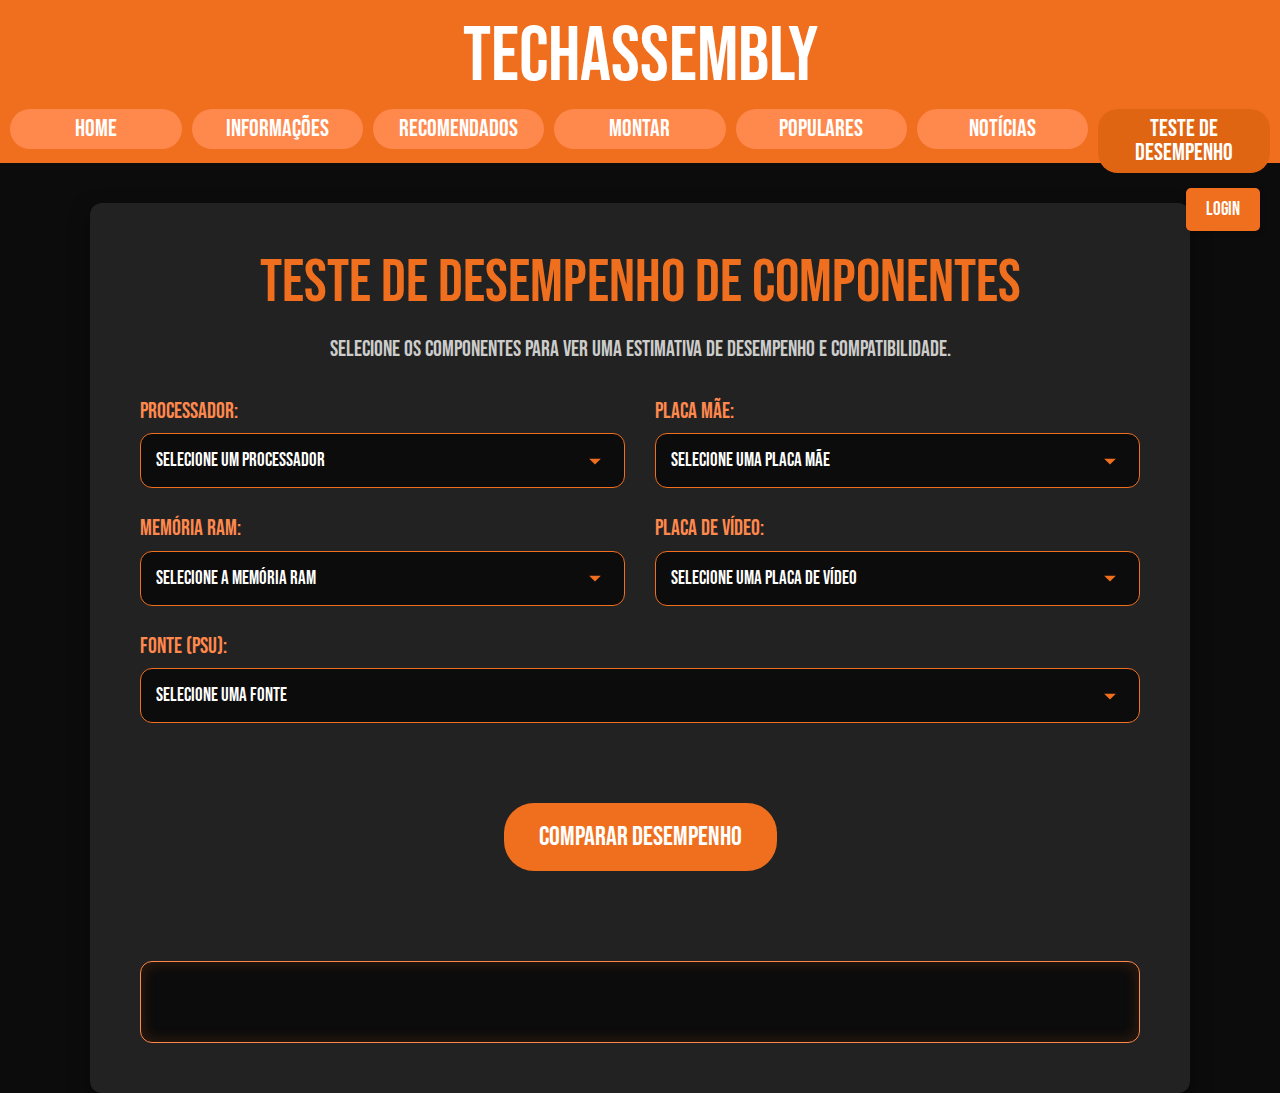
<file: teste de desempenho/teste.html>
<!DOCTYPE html>
<html lang="pt-br">
    <head>
        <meta charset="UTF-8">
        <meta name="viewport" content="width=device-width, initial-scale=1.0">
        <title>Teste TechAssembly </title>
        <link rel="stylesheet" href="reset.css"> <link rel="stylesheet" href="styles.css">
        <link href="https://fonts.googleapis.com/css2?family=Bebas+Neue&display=swap" rel="stylesheet">
    </head>

    <header class="cabeçalho">
        <h1 class="logo">TechAssembly</h1>
            <nav class="menu">
                <a href="../home/home.html" class="lista__link">Home</a>
                <a href="../informações/index.html" class="lista__link">Informações</a>
                <a href="../Recomendados/recomendado.html" class="lista__link">Recomendados</a>
                <a href="../montar/index.html" class="lista__link">Montar</a>
                <a href="../populares/index.html" class="lista__link">Populares</a>
                <a href="../noticias/noticias.html" class="lista__link">Notícias</a>
                <a href="../teste de desempenho/teste.html" class="lista__link ativo">Teste de desempenho</a>
            </nav>
    </header>

        <div class="container-login">
            <a href="../login/login.html" class="login-button">Login</a>
        </div>

        <main class="conteudo-principal">
    <section class="secao-teste-desempenho">
        <h2 class="titulo-secao">Teste de Desempenho de Componentes</h2>
        <p class="descricao-secao">Selecione os componentes para ver uma estimativa de desempenho e compatibilidade.</p>

        <div class="container-selecao">
            <div class="caixa-selecao">
                <label for="processador">Processador:</label>
                <select id="processador" class="dropdown-componente"></select>
            </div>

            <div class="caixa-selecao">
                <label for="placaMae">Placa Mãe:</label>
                <select id="placaMae" class="dropdown-componente"></select>
            </div>

            <div class="caixa-selecao">
                <label for="memoriaRam">Memória RAM:</label>
                <select id="memoriaRam" class="dropdown-componente"></select>
            </div>

            <div class="caixa-selecao">
                <label for="placaVideo">Placa de Vídeo:</label>
                <select id="placaVideo" class="dropdown-componente"></select>
            </div>

            <div class="caixa-selecao">
                <label for="fonte">Fonte (PSU):</label>
                <select id="fonte" class="dropdown-componente"></select>
            </div>
        </div>

        <button id="btnComparar" class="botao-principal">Comparar Desempenho</button>

        <div id="resultados" class="container-resultados">
            </div>
    </section>
</main>

<script src="script.js"></script>
</file>
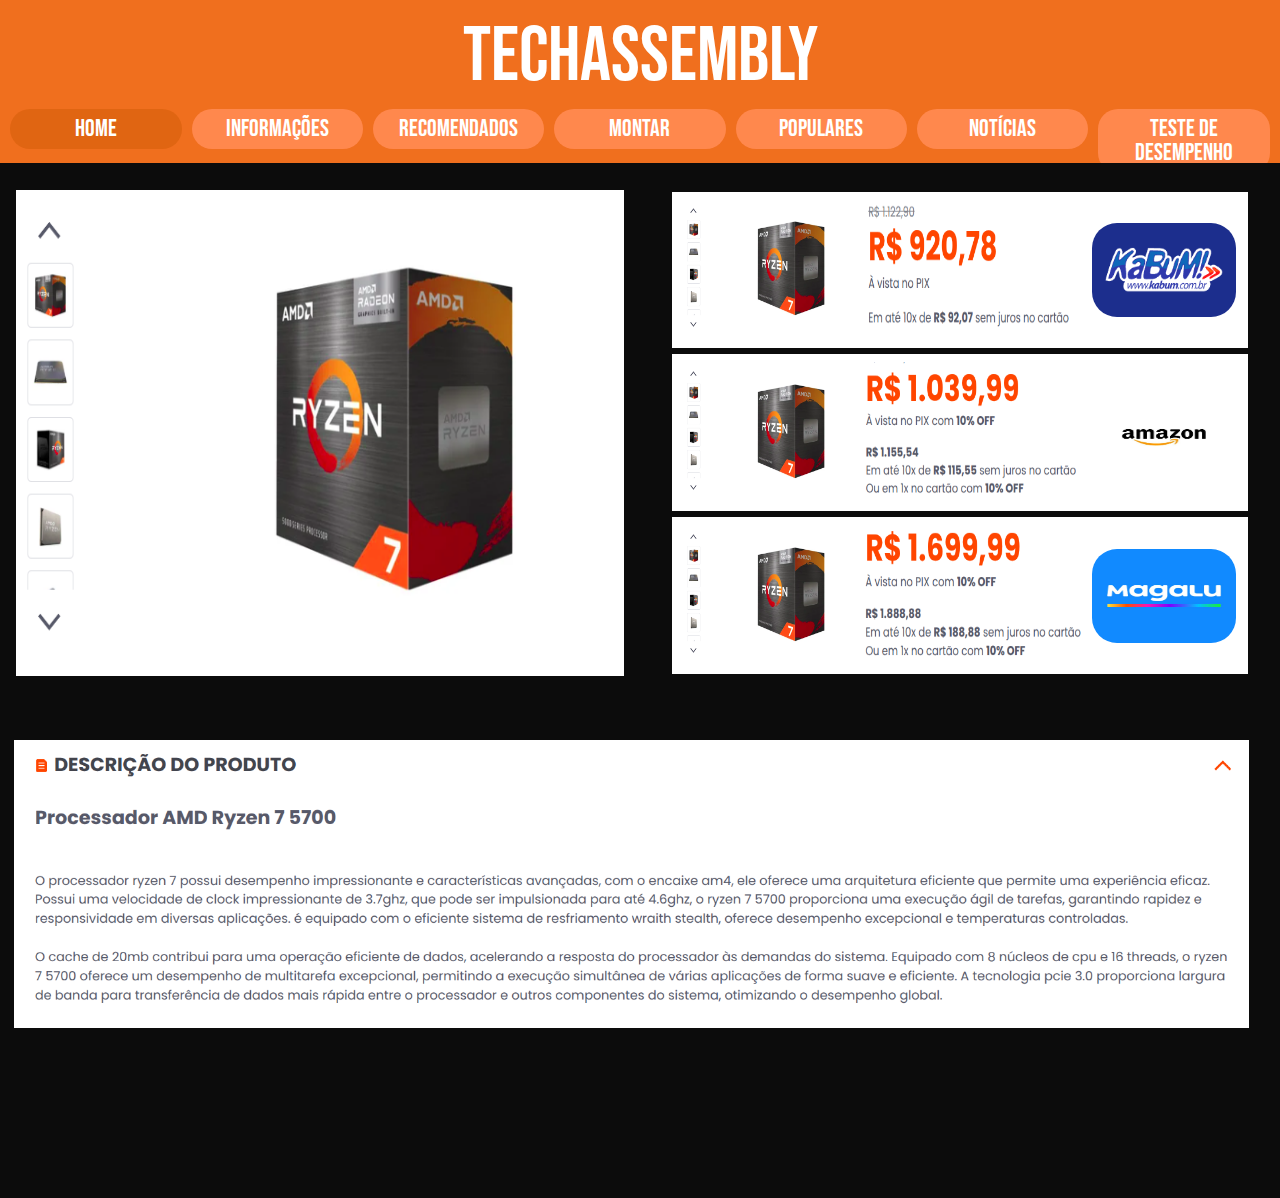
<file: home/cpu/ryzen.html>
<!DOCTYPE html>
<head>
    <link rel="stylesheet" href="ryzen.css">
    <link rel="stylesheet" href="reset.css">
    <meta charset="utf-8">
    <meta name = "viewport" content = "width = device-width, initial-scale = 1.0">
    <link rel="preconnect" href="https://fonts.googleapis.com">
    <link rel="preconnect" href="https://fonts.gstatic.com" crossorigin>
    <link href="https://fonts.googleapis.com/css2?family=Bebas+Neue&display=swap" rel="stylesheet">
    <title>Home TechAssembly</title>
</head>

<body>
    <header class="cabeçalho">
        <h1 class="logo">TechAssembly</h1>
            <nav class="menu">
                <a href="../home.html" class="lista__link ativo">Home</a>
                <a href="../../informações/index.html" class="lista__link">Informações</a>
                <a href="../../Recomendados/recomendado.html" class="lista__link">Recomendados</a>
                <a href="../../montar/index.html" class="lista__link">Montar</a>
                <a href="#" class="lista__link">Populares</a>
                <a href="../../noticias/noticias.html" class="lista__link">Notícias</a>
                <a href="../../teste de desempenho/teste.html" class="lista__link">Teste de desempenho</a>
            </nav>
    </header>

    <main>
        <div class="parteDeCima">
            <div class ="parteCimaEsquerda">
                <div class = "principal">
                    <img src = "../cpu/img/ryzen.png" class = "fotoPrincipal">
                </div>
            </div>
            
            <div class ="parteCimaDireita">
                <div class = "caixa" id = "caixa1">
                    <img src = "../cpu/img/ryzen.png" class = "fotoCaixas">
                    <img src = "../cpu/img/preco1-4.png" class = "precos">
                    <img src = "../cpu/img/kabum.png" class = "logosDasMarcas">
                </div>
                <div class = "caixa" id = "caixa2">
                    <img src = "../cpu/img/ryzen.png" class = "fotoCaixas">
                    <img src = "../cpu/img/preco2-4.png" class = "precos">
                    <img src = "../cpu/img/amazon.jpeg" class = "logosDasMarcas">
                </div>
                <div class = "caixa" id = "caixa3">
                    <img src = "../cpu/img/ryzen.png" class = "fotoCaixas">
                    <img src = "../cpu/img/preco3-4.png" class = "precos">
                    <img src = "../cpu/img/magazine.jpeg" class = "logosDasMarcas">
                </div>
            </div>
        </div>

        <div class="parteDeBaixo">
            <div class = "descricaoProduto">
                 <img src = "../cpu/img/descricaoProduto4.png" class = "fotoDescricao">
            </div>
        </div>
    </main>
</body>
</file>
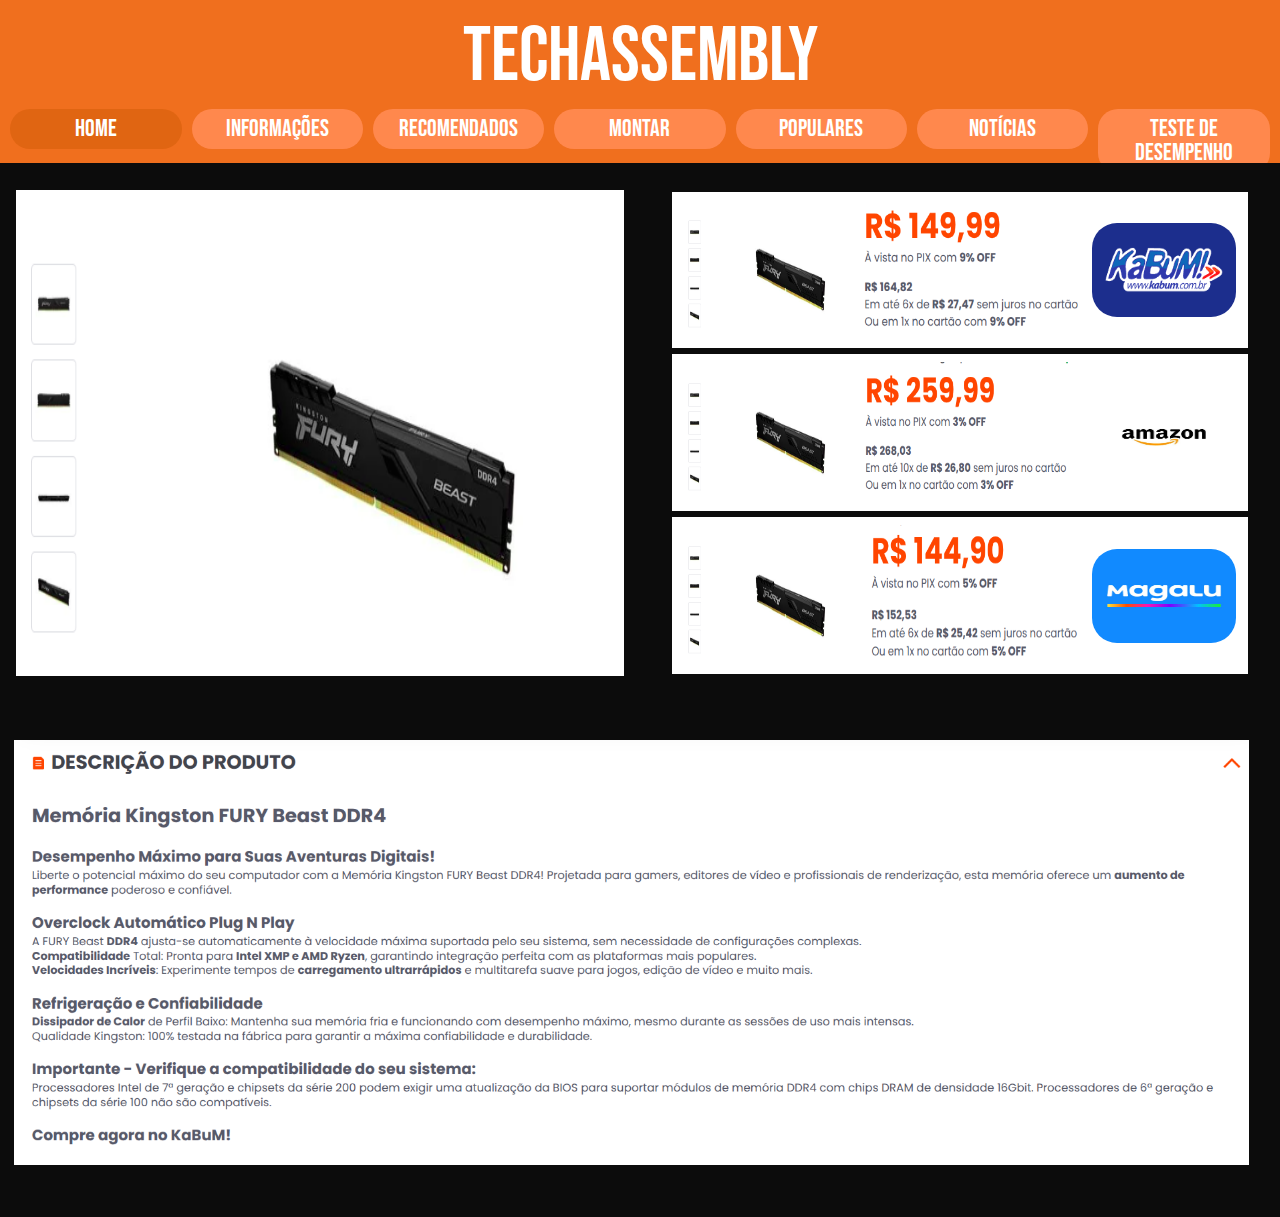
<file: home/memoriaRam/memoriaRam.html>
<!DOCTYPE html>
<head>
    <link rel="stylesheet" href="memoriaRam.css">
    <link rel="stylesheet" href="reset.css">
    <meta charset="utf-8">
    <meta name = "viewport" content = "width = device-width, initial-scale = 1.0">
    <link rel="preconnect" href="https://fonts.googleapis.com">
    <link rel="preconnect" href="https://fonts.gstatic.com" crossorigin>
    <link href="https://fonts.googleapis.com/css2?family=Bebas+Neue&display=swap" rel="stylesheet">
    <title>Home TechAssembly</title>
</head>

<body>
    <header class="cabeçalho">
        <h1 class="logo">TechAssembly</h1>
            <nav class="menu">
                <a href="../home.html" class="lista__link ativo">Home</a>
                <a href="../../informações/index.html" class="lista__link">Informações</a>
                <a href="../../Recomendados/recomendado.html" class="lista__link">Recomendados</a>
                <a href="../../montar/index.html" class="lista__link">Montar</a>
                <a href="#" class="lista__link">Populares</a>
                <a href="../../noticias/noticias.html" class="lista__link">Notícias</a>
                <a href="../../teste de desempenho/teste.html" class="lista__link">Teste de desempenho</a>
            </nav>
    </header>

    <main>
        <div class="parteDeCima">
            <div class ="parteCimaEsquerda">
                <div class = "principal">
                    <img src = "../memoriaRam/img/memoriaRam.png" class = "fotoPrincipal">
                </div>
            </div>
            
            <div class ="parteCimaDireita">
                <div class = "caixa" id = "caixa1">
                    <img src = "../memoriaRam/img/memoriaRam.png" class = "fotoCaixas">
                    <img src = "../memoriaRam/img/preco1-3.png" class = "precos">
                    <img src = "../memoriaRam/img/kabum.png" class = "logosDasMarcas">
                </div>
                <div class = "caixa" id = "caixa2">
                    <img src = "../memoriaRam/img/memoriaRam.png" class = "fotoCaixas">
                    <img src = "../memoriaRam/img/preco2-3.png" class = "precos">
                    <img src = "../memoriaRam/img/amazon.jpeg" class = "logosDasMarcas">
                </div>
                <div class = "caixa" id = "caixa3">
                    <img src = "../memoriaRam/img/memoriaRam.png" class = "fotoCaixas">
                    <img src = "../memoriaRam/img/preco3-3.png" class = "precos">
                    <img src = "../memoriaRam/img/magazine.jpeg" class = "logosDasMarcas">
                </div>
            </div>
        </div>

        <div class="parteDeBaixo">
            <div class = "descricaoProduto">
                 <img src = "../memoriaRam/img/descricaoProduto3.png" class = "fotoDescricao">
            </div>
        </div>
    </main>
</body>

</html>
</file>
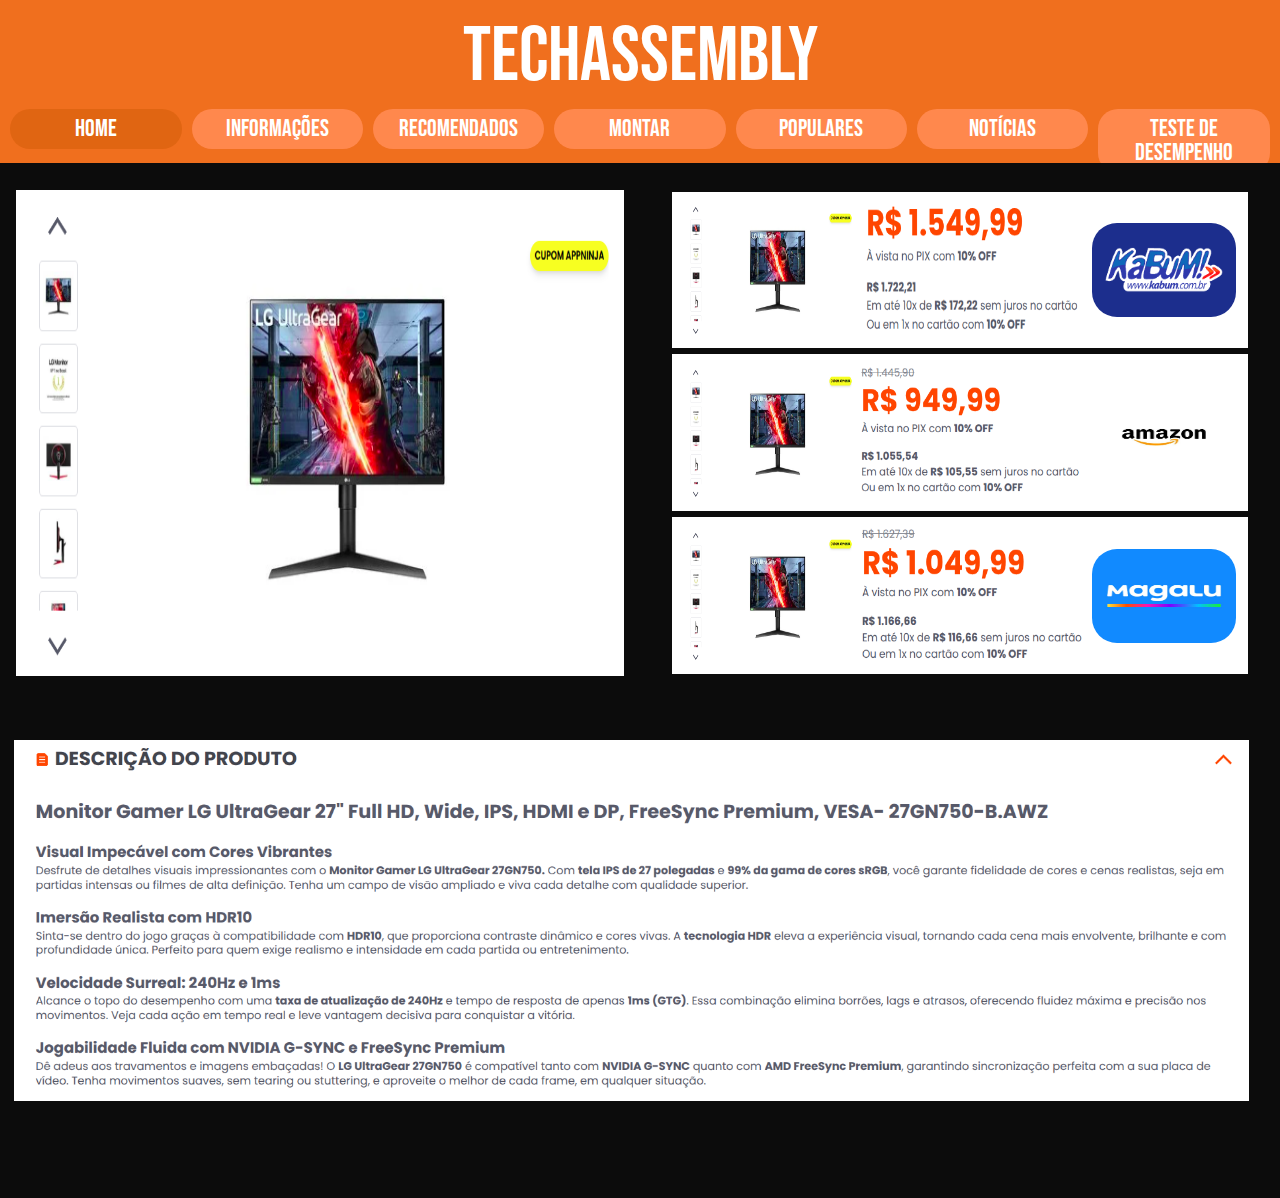
<file: home/monitor/monitorProfissional.html>
<!DOCTYPE html>
<head>
    <link rel="stylesheet" href="monitorProfissional.css">
    <link rel="stylesheet" href="reset.css">
    <meta charset="utf-8">
    <meta name = "viewport" content = "width = device-width, initial-scale = 1.0">
    <link rel="preconnect" href="https://fonts.googleapis.com">
    <link rel="preconnect" href="https://fonts.gstatic.com" crossorigin>
    <link href="https://fonts.googleapis.com/css2?family=Bebas+Neue&display=swap" rel="stylesheet">
    <title>Home TechAssembly</title>
</head>

<body>
    <header class="cabeçalho">
        <h1 class="logo">TechAssembly</h1>
            <nav class="menu">
                <a href="../home.html" class="lista__link ativo">Home</a>
                <a href="../../informações/index.html" class="lista__link">Informações</a>
                <a href="../../Recomendados/recomendado.html" class="lista__link">Recomendados</a>
                <a href="../../montar/index.html" class="lista__link">Montar</a>
                <a href="#" class="lista__link">Populares</a>
                <a href="../../noticias/noticias.html" class="lista__link">Notícias</a>
                <a href="../../teste de desempenho/teste.html" class="lista__link">Teste de desempenho</a>
            </nav>
    </header>

    <main>
        <div class="parteDeCima">
            <div class ="parteCimaEsquerda">
                <div class = "principal">
                    <img src = "../monitor/img/monitorHome.png" class = "fotoPrincipal">
                </div>
            </div>
            
            <div class ="parteCimaDireita">
                <div class = "caixa" id = "caixa1">
                    <img src = "../monitor/img/monitorHome.png" class = "fotoCaixas">
                    <img src = "../monitor/img/preco1.png" class = "precos">
                    <img src = "../monitor/img/kabum.png" class = "logosDasMarcas">
                </div>
                <div class = "caixa" id = "caixa2">
                    <img src = "../monitor/img/monitorHome.png" class = "fotoCaixas">
                    <img src = "../monitor/img/preco2.png" class = "precos">
                    <img src = "../monitor/img/amazon.jpeg" class = "logosDasMarcas">
                </div>
                <div class = "caixa" id = "caixa3">
                    <img src = "../monitor/img/monitorHome.png" class = "fotoCaixas">
                    <img src = "../monitor/img/preco3.png" class = "precos">
                    <img src = "../monitor/img/magazine.jpeg" class = "logosDasMarcas">
                </div>
            </div>
        </div>

        <div class="parteDeBaixo">
            <div class = "descricaoProduto">
                 <img src = "../monitor/img/descricaoProduto.png" class = "fotoDescricao">
            </div>
        </div>
    </main>
</body>

</html>
</file>
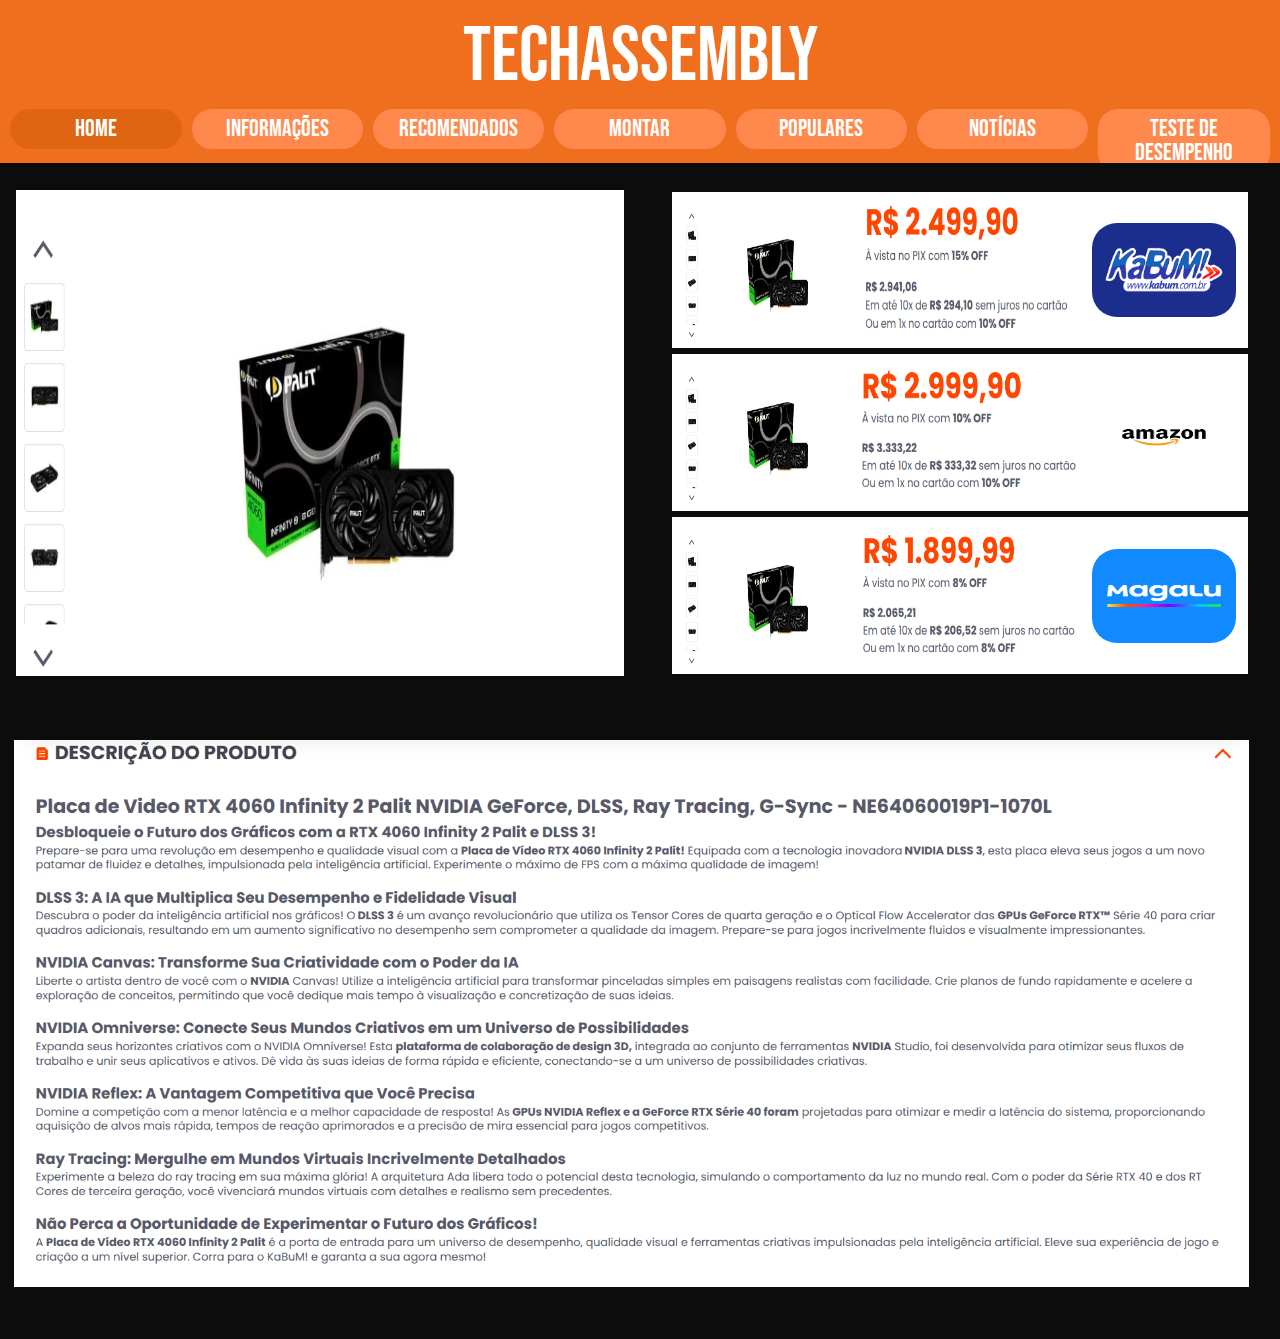
<file: home/placaVideo/placaVideo.html>
<!DOCTYPE html>
<head>
    <link rel="stylesheet" href="placaVideo.css">
    <link rel="stylesheet" href="reset.css">
    <meta charset="utf-8">
    <meta name = "viewport" content = "width = device-width, initial-scale = 1.0">
    <link rel="preconnect" href="https://fonts.googleapis.com">
    <link rel="preconnect" href="https://fonts.gstatic.com" crossorigin>
    <link href="https://fonts.googleapis.com/css2?family=Bebas+Neue&display=swap" rel="stylesheet">
    <title>Home TechAssembly</title>
</head>

<body>
    <header class="cabeçalho">
        <h1 class="logo">TechAssembly</h1>
            <nav class="menu">
                <a href="../home.html" class="lista__link ativo">Home</a>
                <a href="../../informações/index.html" class="lista__link">Informações</a>
                <a href="../../Recomendados/recomendado.html" class="lista__link">Recomendados</a>
                <a href="../../montar/index.html" class="lista__link">Montar</a>
                <a href="#" class="lista__link">Populares</a>
                <a href="../../noticias/noticias.html" class="lista__link">Notícias</a>
                <a href="../../teste de desempenho/teste.html" class="lista__link">Teste de desempenho</a>
            </nav>
    </header>

    <main>
        <div class="parteDeCima">
            <div class ="parteCimaEsquerda">
                <div class = "principal">
                    <img src = "../placaVideo/img/placaVideo.png" class = "fotoPrincipal">
                </div>
            </div>
            
            <div class ="parteCimaDireita">
                <div class = "caixa" id = "caixa1">
                    <img src = "../placaVideo/img/placaVideo.png" class = "fotoCaixas">
                    <img src = "..//placaVideo/img/preco1-2.png" class = "precos">
                    <img src = "../placaVideo/img/kabum.png" class = "logosDasMarcas">
                </div>
                <div class = "caixa" id = "caixa2">
                    <img src = "../placaVideo/img/placaVideo.png" class = "fotoCaixas">
                    <img src = "../placaVideo/img/preco2-2.png" class = "precos">
                    <img src = "../placaVideo/img/amazon.jpeg" class = "logosDasMarcas">
                </div>
                <div class = "caixa" id = "caixa3">
                    <img src = "../placaVideo/img/placaVideo.png" class = "fotoCaixas">
                    <img src = "../placaVideo/img/preco3-2.png" class = "precos">
                    <img src = "../placaVideo/img/magazine.jpeg" class = "logosDasMarcas">
                </div>
            </div>
        </div>

        <div class="parteDeBaixo">
            <div class = "descricaoProduto">
                 <img src = "../placaVideo/img/descricaoProduto2.png" class = "fotoDescricao">
            </div>
        </div>
    </main>
</body>

</html>
</file>
<file: cadastro/cadastro.css>
* {
  font-family: "Bebas Neue", sans-serif !important;
}

/* Estiliza a imagem com a classe "logo" */
.logo {
  position: fixed;
  top: 3%;
  left: 2%;
  width: 8%;
  height: auto;
}

/* Estiliza o elemento <body>, que é o corpo principal da página. */
body {
  background-color: #111111;
  height: 100vh;
  margin: 0;
  display: flex;
  align-items: center;
  justify-content: center;
  font-family: "Bebas Neue", sans-serif;
}

main {
  display: flex;
  justify-content: center;
  align-items: center;
  width: 100%;
  height: 100%; /* Garante que main ocupe toda a altura do body para centralizar .login-box */
}

/* Estiliza a div com a classe "login-box" (a caixa de login). */
.login-box {
  background-color: #333333;
  color: white;
  width: 25%;
  padding: 2em; /* Use em ou rem para padding, ou px. Ex: 2em = 2 vezes o font-size do elemento pai */
  border-radius: 8px;
  box-shadow: 0 4px 10px rgba(240, 111, 30, 0.2);
  display: grid;
  gap: 1.25rem; /* Usar rem (20px se a base for 16px) para espaçamento consistente */
  /* Ajuste max-width para evitar que a caixa fique muito larga em telas grandes */
  max-width: 450px;
  /* Adicione min-width para evitar que fique muito apertado em telas pequenas */
  min-width: 300px; /* Ou um valor que garanta a legibilidade */
}

/* Estiliza o elemento <form> dentro da .login-box. */
form {
  display: grid;
  gap: 1rem; /* Use rem ou px para um espaçamento mais previsível (16px se a base for 16px) */
}

/* Estiliza os elementos <h2> (o título "Login"). */
h2 {
  font-size: 2.2rem; /* Use rem para controlar o tamanho do título em relação ao base */
  text-align: center;
}

/* Estiliza todos os elementos <input> (campos de e-mail, senha, checkbox, botão de submit). */
input {
  padding: 0.8em; /* Use em ou rem para padding, ou px. Ex: 0.8em = 0.8 vezes o font-size do input */
  border-radius: 4px;
  border: 1px solid #ccc;
  outline: none;
  font-size: 1rem; /* Garante que o input tenha um tamanho base de fonte (ex: 16px) */
}

/* Estiliza um campo <input> quando ele está em foco (selecionado/clicado). */
input:focus {
  border-color: rgb(240, 111, 30);
}

/* Estiliza especificamente o campo <input> do tipo "submit" (o botão "Entrar"). */
input[type="submit"] {
  background-color: rgb(240, 111, 30);
  color: white;
  font-family: "Bebas Neue", sans-serif;
  font-size: 1.3rem; /* Use rem para um tamanho de fonte responsivo e previsível */
  border: none;
  /* REMOVIDO: height: 100%; width: 100%; - Essas propriedades fazem o botão tentar preencher o pai de forma indesejada */
  padding: 0.8em 1.5em; /* Adicione padding específico se precisar de mais espaço, ou deixe herdar do input geral */
}

/* Estiliza a div com a classe "lembrar-esqueci". */
.lembrar-esqueci {
  display: flex;
  justify-content: space-between;
  font-size: 0.9em; /* Use em ou rem */
  align-items: center; /* Adicionado para alinhar verticalmente os itens internos */
}

/* Estiliza o <input> dentro do <label> que está dentro de .lembrar-esqueci (o checkbox). */
.lembrar-esqueci label input {
  accent-color: rgb(240, 111, 30);
  margin-right: 0.5em; /* Use em ou rem */
}

/* Estiliza o link <a> com a classe "senha" dentro de .lembrar-esqueci. */
.lembrar-esqueci .senha {
  color: white;
  text-decoration: none;
}

/* Estiliza o link "Esqueci a senha" quando o mouse passa por cima (hover). */
.lembrar-esqueci .senha:hover {
  text-decoration: underline;
}

/* Estiliza o botão de submit quando o mouse passa por cima. */
input[type="submit"]:hover {
  /* REMOVIDO: height: 100%; width: 100%; */
  cursor: pointer;
  opacity: 0.9;
}

/* Estiliza o link <a> com a classe "conta" (o link "Ainda não possui cadastro ?"). */
.conta {
  margin-top: 1.5em; /* Ajustado para rem/em para consistência */
  font-size: 0.9em; /* Ajustado para em/rem */
  text-align: center;
  color: white;
  text-decoration: none;
}

/* Estiliza o link "Ainda não possui cadastro ?" quando o mouse passa por cima. */
.conta:hover {
  text-decoration: underline;
}

/* Estiliza a div com a classe "divisor" (que contém as linhas e o "OU"). */
.divisor {
  display: flex;
  align-items: center;
  text-align: center;
  color: #ccc;
  margin-bottom: 0.8em; /* Ajustado para em/rem */
}

/* Estiliza as linhas horizontais <hr> dentro do .divisor. */
.divisor hr {
  flex-grow: 1;
  border: none;
  border-top: 1px solid #555;
}

/* Estiliza o <span> (o texto "OU") dentro do .divisor. */
.divisor span {
  padding: 0 0.8em; /* Ajustado para em/rem */
  font-size: 0.9em; /* Ajustado para em/rem */
  font-family: sans-serif;
}

/* --- Estilos gerais para botões de login social --- */
/* Estiliza todos os elementos com a classe "social-login-button". */
.social-login-button {
  display: flex;
  align-items: center;
  justify-content: center;
  width: 100%;
  padding: 0.8em; /* Ajustado para em/rem */
  border-radius: 4px;
  border: 1px solid #555;
  background-color: #444;
  color: white;
  font-family: "Bebas Neue", sans-serif;
  font-size: 1rem; /* Ajustado para rem/em */
  cursor: pointer;
  margin-bottom: 0.5em; /* Ajustado para em/rem (era negativo) */
}

/* Efeito hover para os botões de login social. */
.social-login-button:hover {
  opacity: 0.85;
}

/* Estilo para os ícones do Boxicons <i> dentro dos botões sociais. */
.social-login-button i {
  font-size: 1.5rem; /* Ajustado para rem/em */
  margin-right: 0.8em; /* Ajustado para em/rem */
  line-height: 1;
}

/* --- Estilos específicos para cada botão --- */

/* Botão Google */
.google-button {
  background-color: #333;
  color: #4285f4;
  border: 1px solid #666;
}

/* Efeito hover para o botão Google. */
.google-button:hover {
  background-color: #444;
}

/* Para o ícone do Google, se o padrão do Boxicons não for colorido: */
.google-button .bxl-google {
  color: #4285f4;
}

/* Botão GitHub */
.github-button {
  background-color: #333;
  color: white;
  border-color: #666;
}

/* Efeito hover para o botão GitHub. */
.github-button:hover {
  background-color: #444;
}
</file>
<file: informações/style.css>
:root {
  --cor-laranja-principal: #f06f1e;
  --cor-laranja-claro: #ff884d;
  --cor-laranja-hover: #e06512;
  --cor-laranja-escuro: #e65c00;
  --cor-fundo-escuro: #0c0c0c;
  --cor-fundo-campo: #222;
  --cor-branco: #ffffff;
  --cor-cinza-claro: #ccc;
  --cor-sombra: rgba(0, 0, 0, 0.3);
  --cor-sombra-profunda: rgba(0, 0, 0, 0.5);
  --texto-claro: #ffffff;
  --texto-escuro: #000000;
  --fonte-principal: "Bebas Neue", sans-serif;
  --fonte-secundaria: sans-serif;
  --raio-borda: 12px;
}


body{
    margin: 0;
    padding: 0;
    font-family: var(--fonte-principal);
    background-color: var(--cor-fundo-escuro);
    color: var(--texto-claro);
}
.cabeçalho {
    background-color: var(--cor-laranja-principal);
    padding: 0.5%;
    height: 20%;
    max-height: 150px;
    text-align: center;
}

/* estilizando o título da  */
.logo{
    font-family: 'Bebas Neue', sans-serif;
    font-size: 4.8em;
    margin: 0;
    width: 100%;
    margin-top: 1%;
    color: var(--texto-claro);
}

/* O menu são os botões de navegação entre páginas */
.menu{
    font-family: 'Bebas Neue', sans-serif;
    display: flex;
    justify-content: center;
    flex-wrap: wrap;
    gap: 10px;
    margin-top: 1%;
}

.menu a{
    background-color: var(--cor-laranja-claro);
    color: var(--texto-claro);
    text-decoration: none;
    padding: 8px 16px;
    border-radius: 20px;
    width: 11%;
    max-width: 170px;
    height: 5%;
    font-size: 1.5em;
}

.menu a:hover {
  background-color: var(--cor-laranja-hover);
}

.menu a.ativo{
    background-color: var(--cor-laranja-hover);
}   

.info-pagina{
    display: flex;
    justify-content: center;
}

.container-info-texto{
    background-color: var(--cor-laranja-principal);
    margin: 1em;
    padding: 8px 16px;
    color: var(--texto-claro);
    border-radius: 20px;
    font-size: 30px;
    font-family: var(--fonte-principal);
}

.container-explicacao{
    text-align: left;
}

.info-basicas{
    font-family: var(--fonte-principal);
    font-size: 35px;
    margin: 0 0 0.5em 0;
    text-align: center;
}

.info-basicas-computador{
    font-family: var(--fonte-principal);
    font-size: 20px;
}

.p-computador{
    font-family: var(--fonte-secundaria);
    font-size: 15px;
    margin: 1em 0 3em 0;
    text-align: justify;
    text-justify: inter-word;
    line-height: 1.5;
    word-break: normal;
    hyphens: auto;
}

.principal{
    text-align: left;
    margin: 1em 15em 5em 15em;
}

.imagem-basica{
    display: block;
    margin: 0 auto;
    width: 300px;
    margin-bottom: 2em;
    text-align: center;
}

.info-basicas-computador-chipset{
    margin-top: 1em;
    font-family: var(--fonte-principal);
    font-size: 20px;
}

.container-login {
    position: absolute; /* Posicionamento absoluto em relação à página */
    top: 200px;  /* Ajuste este valor com base na altura do seu cabeçalho */
    right: 20px; /* Distância da direita */
    z-index: 1000; /* Garante que o botão fique sobre outros elementos */
}

/* Estilo do botão de login */
.login-button {
    background-color: var(--cor-laranja-principal); /* Azul, para diferenciar do menu */
    color: white;
    padding: 10px 20px;
    text-decoration: none;
    border-radius: 5px;
    font-family: 'Bebas Neue', sans-serif; /* Usando a mesma fonte do seu site */
    font-size: 1.2em; /* Tamanho da fonte */
    box-shadow: 2px 2px 5px rgba(0,0,0,0.2); /* Sombra suave */
    transition: background-color 0.3s ease; /* Efeito suave ao passar o mouse */
}

.login-button:hover {
    background-color: var(--cor-laranja-hover); /* Cor mais escura ao passar o mouse */
}
</file>
<file: montar/styles.css>
:root {
  --cor-laranja-principal: #f06f1e;
  --cor-laranja-claro: #ff884d;
  --cor-laranja-hover: #e06512;
  --cor-laranja-escuro: #e65c00;
  --cor-fundo-escuro: #0c0c0c;
  --cor-fundo-campo: #222;
  --cor-branco: #ffffff;
  --cor-cinza-claro: #ccc;
  --cor-sombra: rgba(0, 0, 0, 0.3);
  --cor-sombra-profunda: rgba(0, 0, 0, 0.5);
  --texto-claro: #ffffff;
  --texto-escuro: #000000;
  --fonte-principal: "Bebas Neue", sans-serif;
  --fonte-secundaria: sans-serif;
  --raio-borda: 12px;
}

* {
    font-family: var(--fonte-principal) !important;
}
/* Apenas definindo para o html ocupar a tela inteira */
html {
    width: 100%;
    height: 100%;
}

body {
    height: 100%;
    width: 100%;
    background-color: #0c0c0c;
   
}

main {
    width: 100%;
    height: 100%;
}

/* Organizando o cabeçalho */
.cabeçalho {
    background-color: var(--cor-laranja-principal);
    padding: 0.5%;
    height: 20%;
    max-height: 150px;
    text-align: center;
}

/* estilizando o título da  */
.logo{
    font-family: 'Bebas Neue', sans-serif;
    font-size: 4.8em;
    margin: 0;
    width: 100%;
    margin-top: 1%;
    color: var(--texto-claro);
}

/* O menu são os botões de navegação entre páginas */
.menu{
    font-family: 'Bebas Neue', sans-serif;
    display: flex;
    justify-content: center;
    flex-wrap: wrap;
    gap: 10px;
    margin-top: 1%;
}

.menu a{
    background-color: var(--cor-laranja-claro);
    color: var(--texto-claro);
    text-decoration: none;
    padding: 8px 16px;
    border-radius: 20px;
    width: 11%;
    max-width: 170px;
    height: 5%;
    font-size: 1.5em;
}

.menu a:hover {
  background-color: var(--cor-laranja-hover);
}

.menu a.ativo{
    background-color: var(--cor-laranja-hover);
}   

.menu a:hover {
  background-color: var(--cor-laranja-hover);
}

/* Parte inicial do site com a descrição em fundo verde */

.aviso {
  font-size: 1.3em;
  line-height: 1.6em;           /* aumenta o espaçamento entre linhas */
  letter-spacing: 0.8px;        /* espaça horizontalmente */
  padding: 18px;                /* dá respiro interno */
  color: white;
  background-color: var(--cor-laranja-principal);
  border-radius: 20px;
  font-family: var(--fonte-principal);
  text-align: center;
  max-width: 80%;
  margin: 20px auto;
}

.componente {
    background-color: white;
    border-radius: 12px;
    padding: 15px;
    margin: 20px auto;
    width: 90%;
    display: flex;
    align-items: center;
    gap: 20px;
    box-shadow: 0 0 10px rgba(0,0,0,0.3);
    position: relative;
}

.componente__img {
    width: 140px;
    height: auto;
    border-radius: 8px;
}

.componente__info {
    flex: 1;
    font-family: var(--fonte-secundaria);
    color: black;
    font-size: 1.4em;
     font-weight: bold;
}

.componente__icones {
    position: absolute;
    right: 15px;
    top: 15px;
    display: flex;
    gap: 10px;
}

/* Icone Verde e amarelo de adicionar ou remover ao carrinho*/

.icone-remover,
.icone-check {
    width: 32px; /* antes: 25px */
    height: 32px;
    font-size: 1.2em;
    border-radius: 50%;
    font-weight: bold;
    border: none;
    color: white;
    display: flex;
    justify-content: center;
    align-items: center;
    cursor: pointer;
}

.icone-remover {
    background-color: orange;
}

.icone-check {
    background-color: green;
}

/* Título da categoria */

.titulo-categoria {
  background-color: #ff6600;
  padding: 8px 16px;
  border-radius: 12px;
  color: white;
  font-size: 1.4em;
  margin-top: 30px;
  margin-left: 5%;
  display: inline-block;
}

.container-login {
    position: absolute; /* Posicionamento absoluto em relação à página */
    top: 200px;  /* Ajuste este valor com base na altura do seu cabeçalho */
    right: 20px; /* Distância da direita */
    z-index: 1000; /* Garante que o botão fique sobre outros elementos */
}

/* Estilo do botão de login */
.login-button {
    background-color: var(--cor-laranja-principal); /* Azul, para diferenciar do menu */
    color: white;
    padding: 10px 20px;
    text-decoration: none;
    border-radius: 5px;
    font-family: 'Bebas Neue', sans-serif; /* Usando a mesma fonte do seu site */
    font-size: 1.2em; /* Tamanho da fonte */
    box-shadow: 2px 2px 5px rgba(0,0,0,0.2); /* Sombra suave */
    transition: background-color 0.3s ease; /* Efeito suave ao passar o mouse */
}

.login-button:hover {
    background-color: var(--cor-laranja-hover); /* Cor mais escura ao passar o mouse */
}
</file>
<file: populares/style.css>
:root {
  --cor-laranja-principal: #f06f1e;
  --cor-laranja-claro: #ff884d;
  --cor-laranja-hover: #e06512;
  --cor-laranja-escuro: #e65c00;
  --cor-fundo-escuro: #0c0c0c;
  --cor-fundo-campo: #222;
  --cor-branco: #ffffff;
  --cor-cinza-claro: #ccc;
  --cor-sombra: rgba(0, 0, 0, 0.3);
  --cor-sombra-profunda: rgba(0, 0, 0, 0.5);
  --texto-claro: #ffffff;
  --texto-escuro: #000000;
  --fonte-principal: "Bebas Neue", sans-serif;
  --fonte-secundaria: sans-serif;
  --raio-borda: 12px;
}

body {
  margin: 0;
  padding: 0;
  font-family: var(--fonte-principal);
  background-color: var(--cor-fundo-escuro);
  color: var(--texto-claro);
}

/* Organizando o cabeçalho */
.cabeçalho {
    background-color: var(--cor-laranja-principal);
    padding: 0.5%;
    height: 20%;
    max-height: 150px;
    text-align: center;
}

/* estilizando o título da  */
.logo{
    font-family: 'Bebas Neue', sans-serif;
    font-size: 4.8em;
    margin: 0;
    width: 100%;
    margin-top: 1%;
    color: var(--texto-claro);
}

/* O menu são os botões de navegação entre páginas */
.menu{
    font-family: 'Bebas Neue', sans-serif;
    display: flex;
    justify-content: center;
    flex-wrap: wrap;
    gap: 10px;
    margin-top: 1%;
}

.menu a{
    background-color: var(--cor-laranja-claro);
    color: var(--texto-claro);
    text-decoration: none;
    padding: 8px 16px;
    border-radius: 20px;
    width: 11%;
    max-width: 170px;
    height: 5%;
    font-size: 1.5em;
}

.menu a:hover {
  background-color: var(--cor-laranja-hover);
}

.menu a.ativo {
  background-color: var(--cor-laranja-hover);
}


.info-pagina {
  display: flex;
  justify-content: center;
}

.container-populares {
  background-color: var(--cor-laranja-principal);
  margin: 1em;
  padding: 8px 16px;
  color: var(--texto-claro);
  border-radius: 20px;
  font-size: 30px;
  font-family: var(--fonte-principal);
}

.produtos {
  display: flex;
  flex-wrap: wrap;
  justify-content: center;
  gap: 20px;
  padding: 20px;
}

.produto {
  width: 300px;
  background-color: var(--cor-branco);
  color: var(--texto-escuro);
  border-radius: var(--raio-borda);
  padding: 12px;
  box-shadow: var(--cor-sombra);
  position: relative;
  display: flex;
  flex-direction: column;
  gap: 12px;
}

.conteudo-produto {
  display: flex;
  align-items: center;
  gap: 16px;
}

.produto img {
  width: 80px;
  height: 4em;
  border-radius: 8px;
}

.descricao p {
  font-family: var(--fonte-secundaria);
  font-size: 1em;
  margin: 0;
  color: var(--texto-escuro);
}

.add {
  position: absolute;
  top: 10px;
  right: 10px;
  background-color: var(--cor-laranja-principal);
  color: var(--texto-claro);
  font-size: 20px;
  width: 28px;
  height: 28px;
  text-align: center;
  line-height: 28px;
  border-radius: 50%;
  font-weight: bold;
  cursor: pointer;
}

.popular {
  background-color: var(--cor-laranja-principal);
  color: #000000;
  border-radius: 0 0 var(--raio-borda) var(--raio-borda);
  text-align: center;
  padding: 6px 0;
  font-weight: normal;
  font-family: var(--fonte-principal);
  font-size: 1.1em;
  margin-top: auto;
}

.depoimentos {
  max-width: 900px;
  margin: 40px auto;
  padding: 0 20px;
  color: var(--texto-claro);
  font-family: var(--fonte-secundaria);
}

.depoimentos h2 {
  text-align: center;
  margin-bottom: 24px;
  font-family: var(--fonte-principal);
  font-size: 2.4rem;
  color: var(--cor-laranja-principal);
}

.depoimento {
  background-color: var(--cor-fundo-campo);
  padding: 20px 25px;
  border-radius: 12px;
  margin-bottom: 20px;
  box-shadow: var(--cor-sombra-profunda);
  font-size: 1.1rem;
  line-height: 1.5;
  color: var(--texto-claro);
}

.depoimento span {
  display: block;
  margin-top: 10px;
  font-weight: bold;
  color: var(--cor-laranja-claro);
  font-size: 1rem;
  text-align: right;
}

.container-login {
    position: absolute; /* Posicionamento absoluto em relação à página */
    top: 200px;  /* Ajuste este valor com base na altura do seu cabeçalho */
    right: 20px; /* Distância da direita */
    z-index: 1000; /* Garante que o botão fique sobre outros elementos */
}

/* Estilo do botão de login */
.login-button {
    background-color: var(--cor-laranja-principal); /* Azul, para diferenciar do menu */
    color: white;
    padding: 10px 20px;
    text-decoration: none;
    border-radius: 5px;
    font-family: 'Bebas Neue', sans-serif; /* Usando a mesma fonte do seu site */
    font-size: 1.2em; /* Tamanho da fonte */
    box-shadow: 2px 2px 5px rgba(0,0,0,0.2); /* Sombra suave */
    transition: background-color 0.3s ease; /* Efeito suave ao passar o mouse */
}

.login-button:hover {
    background-color: var(--cor-laranja-hover); /* Cor mais escura ao passar o mouse */
}
</file>
<file: home/home.css>
:root {
  --cor-laranja-principal: #f06f1e;
  --cor-laranja-claro: #ff884d;
  --cor-laranja-hover: #e06512;
  --cor-laranja-escuro: #e65c00;
  --cor-fundo-escuro: #0c0c0c;
  --cor-fundo-campo: #222;
  --cor-branco: #ffffff;
  --cor-cinza-claro: #ccc;
  --cor-sombra: rgba(0, 0, 0, 0.3);
  --cor-sombra-profunda: rgba(0, 0, 0, 0.5);
  --texto-claro: #ffffff;
  --texto-escuro: #000000;
  --fonte-principal: "Bebas Neue", sans-serif;
  --fonte-secundaria: sans-serif;
  --raio-borda: 12px;
}

* {
    font-family: var(--fonte-principal) !important;
}
/* Apenas definindo para o html ocupar a tela inteira */
html {
    width: 100%;
    height: 100%;
}

body {
    height: 100%;
    width: 100%;
    background-color: #0c0c0c;
   
}

main {
    width: 100%;
    height: 100%;
}

/* Organizando o cabeçalho */
.cabeçalho {
    background-color: var(--cor-laranja-principal);
    padding: 0.5%;
    height: 20%;
    max-height: 150px;
    text-align: center;
}

/* estilizando o título da  */
.logo{
    font-family: 'Bebas Neue', sans-serif;
    font-size: 4.8em;
    margin: 0;
    width: 100%;
    margin-top: 1%;
    color: var(--texto-claro);
}

/* O menu são os botões de navegação entre páginas */
.menu{
    font-family: 'Bebas Neue', sans-serif;
    display: flex;
    justify-content: center;
    flex-wrap: wrap;
    gap: 10px;
    margin-top: 1%;
}

.menu a{
    background-color: var(--cor-laranja-claro);
    color: var(--texto-claro);
    text-decoration: none;
    padding: 8px 16px;
    border-radius: 20px;
    width: 11%;
    max-width: 170px;
    height: 5%;
    font-size: 1.5em;
}

.menu a:hover {
  background-color: var(--cor-laranja-hover);
}

.menu a.ativo{
    background-color: var(--cor-laranja-hover);
}   

/* estilizando a barra de pesquisa */
.pesquisa-container{
    display: flex;
    justify-content: center;
    align-items: center;
    gap: 1.5%;
    margin: 20px;
    flex-wrap: wrap;
}

.campo-pesquisa{
    flex: 1 1 60%;
    max-width: 30%;
    padding: 1%;
    font-size: 1.2em;
    border: none;
    border-radius: 30px;
    background-color:var(--cor-fundo-campo);
    color: var(--texto-claro);
    box-shadow: inset 0 0 5px rgba(255, 255, 255, 0.1);
}

/* estilizando o botão de filtro */
#filtros {
    display: flex;
    width: 20%;
    height: 20%;
}

#filtros select {
    border-radius: 5px;
    color: #ffffff;
}

/* as categorias de filtros disponíveis */
#categoria {
    background-color: #e06512;
    width: 50%;
    height: 100%;
    border-radius: 25px;
    padding: 3%;
    border: none;
}


/* estilizando o botão para aplicar o filtro */
#aplicarFiltros {
    background-color: #e06512;
    width: 30%;
    height: 100%;
    border-radius: 25px;
    margin-left: 2%;
    padding: 3%;
    border: none;
    color: #ffffff;
    
}

/* o main da página */
.produtos{
    display: flex;
    justify-content: center;
    height: 60%;
    width: 100%;
}

/* estilizando as caixas dos produtos */
.produto{
    position: relative;
    background-color: rgb(144, 142, 142);
    color: var(--texto-escuro);
    border-radius: var(--raio-borda);
    width: 100%;
    height: 100%;
    box-shadow: var(--sombra-box);
    margin: 1%;
}

.produtos img{
    width: 90%;
    height: 60%;
    margin-left: 5%;
    margin-top: 5%;
    border-radius: 8px;
}

.descricao{
    color: #ffffff;
    margin-top: 5%;
    margin-left: 10%;
    width: 80%;
    font-size: 1.5em;
}

.add{
    position: absolute; /* Posição em relação ao pai com position: relative; */
    bottom: 2%;
    right: 5%;
    z-index: 10;        /* Garante que ele fique acima de outros elementos do pai */
    background-color: var(--cor-laranja-principal);
    color: var(--texto-claro);
    font-size: 250%;
    padding-top: 1%;
    padding-bottom: 1%;
    padding-left: 5%;
    padding-right: 5%;
    text-align: center;
    border-radius: 50%;
    font-weight: bold;
    cursor: pointer;
}

.produtos a {
    margin: 2%;
    width: 18%;
    height: 80%;
    text-decoration: none;
}

p {
    width: 100%;
    height: 100%;
}

.container-login {
    position: absolute; /* Posicionamento absoluto em relação à página */
    top: 200px;  /* Ajuste este valor com base na altura do seu cabeçalho */
    right: 20px; /* Distância da direita */
    z-index: 1000; /* Garante que o botão fique sobre outros elementos */
}

/* Estilo do botão de login */
.login-button {
    background-color: var(--cor-laranja-principal); /* Azul, para diferenciar do menu */
    color: white;
    padding: 10px 20px;
    text-decoration: none;
    border-radius: 5px;
    font-family: 'Bebas Neue', sans-serif; /* Usando a mesma fonte do seu site */
    font-size: 1.2em; /* Tamanho da fonte */
    box-shadow: 2px 2px 5px rgba(0,0,0,0.2); /* Sombra suave */
    transition: background-color 0.3s ease; /* Efeito suave ao passar o mouse */
}

.login-button:hover {
    background-color: var(--cor-laranja-hover); /* Cor mais escura ao passar o mouse */
}
</file>
<file: login/login.css>
* {
  font-family: "Bebas Neue", sans-serif !important;
}

/* Estiliza a imagem com a classe "logo" */
.logo {
  position: fixed;
  top: 3%;
  left: 2%;
  width: 8%;
  height: auto;
}

/* Estiliza o elemento <body>, que é o corpo principal da página. */
body {
  background-color: #111111;
  height: 100vh;
  margin: 0;
  display: flex;
  align-items: center;
  justify-content: center;
  font-family: "Bebas Neue", sans-serif;
}

main {
  display: flex;
  justify-content: center;
  align-items: center;
  width: 100%;
  height: 100%; /* Garante que main ocupe toda a altura do body para centralizar .login-box */
}

/* Estiliza a div com a classe "login-box" (a caixa de login). */
.login-box {
  background-color: #333333;
  color: white;
  width: 25%;
  padding: 2em; /* Use em ou rem para padding, ou px. Ex: 2em = 2 vezes o font-size do elemento pai */
  border-radius: 8px;
  box-shadow: 0 4px 10px rgba(240, 111, 30, 0.2);
  display: grid;
  gap: 1.25rem; /* Usar rem (20px se a base for 16px) para espaçamento consistente */
  /* Ajuste max-width para evitar que a caixa fique muito larga em telas grandes */
  max-width: 450px;
  /* Adicione min-width para evitar que fique muito apertado em telas pequenas */
  min-width: 300px; /* Ou um valor que garanta a legibilidade */
}

/* Estiliza o elemento <form> dentro da .login-box. */
form {
  display: grid;
  gap: 1rem; /* Use rem ou px para um espaçamento mais previsível (16px se a base for 16px) */
}

/* Estiliza os elementos <h2> (o título "Login"). */
h2 {
  font-size: 2.2rem; /* Use rem para controlar o tamanho do título em relação ao base */
  text-align: center;
}

/* Estiliza todos os elementos <input> (campos de e-mail, senha, checkbox, botão de submit). */
input {
  padding: 0.8em; /* Use em ou rem para padding, ou px. Ex: 0.8em = 0.8 vezes o font-size do input */
  border-radius: 4px;
  border: 1px solid #ccc;
  outline: none;
  font-size: 1rem; /* Garante que o input tenha um tamanho base de fonte (ex: 16px) */
}

/* Estiliza um campo <input> quando ele está em foco (selecionado/clicado). */
input:focus {
  border-color: rgb(240, 111, 30);
}

/* Estiliza especificamente o campo <input> do tipo "submit" (o botão "Entrar"). */
input[type="submit"] {
  background-color: rgb(240, 111, 30);
  color: white;
  font-family: "Bebas Neue", sans-serif;
  font-size: 1.3rem; /* Use rem para um tamanho de fonte responsivo e previsível */
  border: none;
  /* REMOVIDO: height: 100%; width: 100%; - Essas propriedades fazem o botão tentar preencher o pai de forma indesejada */
  padding: 0.8em 1.5em; /* Adicione padding específico se precisar de mais espaço, ou deixe herdar do input geral */
}

/* Estiliza a div com a classe "lembrar-esqueci". */
.lembrar-esqueci {
  display: flex;
  justify-content: space-between;
  font-size: 0.9em; /* Use em ou rem */
  align-items: center; /* Adicionado para alinhar verticalmente os itens internos */
}

/* Estiliza o <input> dentro do <label> que está dentro de .lembrar-esqueci (o checkbox). */
.lembrar-esqueci label input {
  accent-color: rgb(240, 111, 30);
  margin-right: 0.5em; /* Use em ou rem */
}

/* Estiliza o link <a> com a classe "senha" dentro de .lembrar-esqueci. */
.lembrar-esqueci .senha {
  color: white;
  text-decoration: none;
}

/* Estiliza o link "Esqueci a senha" quando o mouse passa por cima (hover). */
.lembrar-esqueci .senha:hover {
  text-decoration: underline;
}

/* Estiliza o botão de submit quando o mouse passa por cima. */
input[type="submit"]:hover {
  /* REMOVIDO: height: 100%; width: 100%; */
  cursor: pointer;
  opacity: 0.9;
}

/* Estiliza o link <a> com a classe "conta" (o link "Ainda não possui cadastro ?"). */
.conta {
  margin-top: 1.5em; /* Ajustado para rem/em para consistência */
  font-size: 0.9em; /* Ajustado para em/rem */
  text-align: center;
  color: white;
  text-decoration: none;
}

/* Estiliza o link "Ainda não possui cadastro ?" quando o mouse passa por cima. */
.conta:hover {
  text-decoration: underline;
}

/* Estiliza a div com a classe "divisor" (que contém as linhas e o "OU"). */
.divisor {
  display: flex;
  align-items: center;
  text-align: center;
  color: #ccc;
  margin-bottom: 0.8em; /* Ajustado para em/rem */
}

/* Estiliza as linhas horizontais <hr> dentro do .divisor. */
.divisor hr {
  flex-grow: 1;
  border: none;
  border-top: 1px solid #555;
}

/* Estiliza o <span> (o texto "OU") dentro do .divisor. */
.divisor span {
  padding: 0 0.8em; /* Ajustado para em/rem */
  font-size: 0.9em; /* Ajustado para em/rem */
  font-family: sans-serif;
}

/* --- Estilos gerais para botões de login social --- */
/* Estiliza todos os elementos com a classe "social-login-button". */
.social-login-button {
  display: flex;
  align-items: center;
  justify-content: center;
  width: 100%;
  padding: 0.8em; /* Ajustado para em/rem */
  border-radius: 4px;
  border: 1px solid #555;
  background-color: #444;
  color: white;
  font-family: "Bebas Neue", sans-serif;
  font-size: 1rem; /* Ajustado para rem/em */
  cursor: pointer;
  margin-bottom: 0.5em; /* Ajustado para em/rem (era negativo) */
}

/* Efeito hover para os botões de login social. */
.social-login-button:hover {
  opacity: 0.85;
}

/* Estilo para os ícones do Boxicons <i> dentro dos botões sociais. */
.social-login-button i {
  font-size: 1.5rem; /* Ajustado para rem/em */
  margin-right: 0.8em; /* Ajustado para em/rem */
  line-height: 1;
}

/* --- Estilos específicos para cada botão --- */

/* Botão Google */
.google-button {
  background-color: #333;
  color: #4285f4;
  border: 1px solid #666;
}

/* Efeito hover para o botão Google. */
.google-button:hover {
  background-color: #444;
}

/* Para o ícone do Google, se o padrão do Boxicons não for colorido: */
.google-button .bxl-google {
  color: #4285f4;
}

/* Botão GitHub */
.github-button {
  background-color: #333;
  color: white;
  border-color: #666;
}

/* Efeito hover para o botão GitHub. */
.github-button:hover {
  background-color: #444;
}
</file>
<file: noticias/noticias.css>
:root {
  --cor-laranja-principal: #f06f1e;
  --cor-laranja-claro: #ff884d;
  --cor-laranja-hover: #e06512;
  --cor-laranja-escuro: #e65c00;
  --cor-fundo-escuro: #0c0c0c;
  --cor-fundo-campo: #222;
  --cor-branco: #ffffff;
  --cor-cinza-claro: #ccc;
  --cor-sombra: rgba(0, 0, 0, 0.3);
  --cor-sombra-profunda: rgba(0, 0, 0, 0.5);
  --texto-claro: #ffffff;
  --texto-escuro: #000000;
  --fonte-principal: "Bebas Neue", sans-serif;
  --fonte-secundaria: sans-serif;
  --raio-borda: 12px;
}

* {
    font-family: var(--fonte-principal) !important;
}
/* Apenas definindo para o html ocupar a tela inteira */
html {
    width: 100%;
    height: 100%;
}

body {
    height: 100%;
    width: 100%;
    background-color: #0c0c0c;
   
}

main {
    width: 100%;
    height: 100%;
}

/* Organizando o cabeçalho */
.cabeçalho {
    background-color: var(--cor-laranja-principal);
    padding: 0.5%;
    height: 20%;
    max-height: 150px;
    text-align: center;
}

/* estilizando o título da  */
.logo{
    font-family: 'Bebas Neue', sans-serif;
    font-size: 4.8em;
    margin: 0;
    width: 100%;
    margin-top: 1%;
    color: var(--texto-claro);
}

/* O menu são os botões de navegação entre páginas */
.menu{
    font-family: 'Bebas Neue', sans-serif;
    display: flex;
    justify-content: center;
    flex-wrap: wrap;
    gap: 10px;
    margin-top: 1%;
}

.menu a{
    background-color: var(--cor-laranja-claro);
    color: var(--texto-claro);
    text-decoration: none;
    padding: 8px 16px;
    border-radius: 20px;
    width: 11%;
    max-width: 170px;
    height: 5%;
    font-size: 1.5em;
}

.menu a:hover {
  background-color: var(--cor-laranja-hover);
}

.menu a.ativo{
    background-color: var(--cor-laranja-hover);
}   

.menu a:hover {
  background-color: var(--cor-laranja-hover);
}


main{
    height: 100%;
    width: 100%;
}

/* div do título de notícias destaques */
.noticiasDestaques {
    display: flex;
    justify-content: center;
    align-items: center;
    height: 8%;
    width: 30%;
    margin-left: 35%;
    background-color: #f06f1e;
    border-radius: 25px;
    margin-top: 2%;
}

/* título  de notícias destaques*/
h2 {
    font-family: 'Bebas Neue', sans-serif;
    color: #ffffff;
    font-size: 200%;
}

/* div para as notícias destaques */
.blocoNoticiasDestaques{
    margin-top: 2%;
    display: flex;
    width: 100%;
    height: 50%;
}

/* div para a noticia 1 */
.noticia1 {
    margin-left: 19%;
    height: 90%;
    width: 20%;
    background-color: #ffffff;
}

.fotoNoticia1 {
    height: 100%;
    width: 100%;
}

/* div para a noticia 2 */
.noticia2 { 
    margin-left: 1%;
    background-color: #e30505;
    height: 59%;
    width: 20%;
}

.fotoNoticia2 {
    height: 100%;
    width: 100%;
}

/* div para a noticia 3 */
.noticia3 { 
    margin-left: 1%;
    background-color: #e30505;
    height: 59%;
    width: 20%;
}

.fotoNoticia3 {
    height: 100%;
    width: 100%;
}

/* "transformando" o link em uma div*/
.aGeForce {
    display: flex;
    margin-top: 15%;
    margin-left: -41%;
    background-color: #ffffff;
    height: 29%;
    width: 41%;
    text-decoration: none;
}

/* Fazendo a div ocupar 100% do link */
.noticia4 { 
    display: flex;
    height: 100%;
    width: 100%;
}

.fotoNoticia4 {
    height: 90%;
    width: auto;
    margin: auto;
}

/* configuracoes do texto */
.geForce {
    margin-top: 5%;
    height: 90%;
    width: 70%;
    font-size: 130%;
    color: black;
}

/* div para as ultimas noticias */
.ultimasNoticias {
    display: flex;
    justify-content: center;
    align-items: center;
    height: 8%;
    width: 30%;
    margin-left: 35%;
    background-color: #f06f1e;
    border-radius: 25px;
    margin-top: 1%;
}

h3 {
    font-family: 'Bebas Neue', sans-serif;
    color: #ffffff;
    font-size: 200%;    
}

.blocoUltimasNoticias {
    margin-top: 2%;
    height: 70%;
    width: 100%;
}

.aNoticia2-1 {
    display: flex;
    background-color: #ffffff;
    height: 20%;
    width: 45%;
    text-decoration: none;
    margin-left: 27.5%;
}

.aNoticia2-2 {
    display: flex;
    background-color: #ffffff;
    height: 20%;
    width: 45%;
    text-decoration: none;
    margin-left: 27.5%;
    margin-top: 1%;
}

.aNoticia2-3 {
    display: flex;
    background-color: #ffffff;
    height: 20%;
    width: 45%;
    text-decoration: none;
    margin-left: 27.5%;
    margin-top: 1%;
}

.aNoticia2-4 {
    display: flex;
    background-color: #ffffff;
    height: 20%;
    width: 45%;
    text-decoration: none;
    margin-left: 27.5%;
    margin-top: 1%;
}

.noticia2-1 {
    display: flex;
    width: 100%;
    height: 100%;
}

.noticia2-2 {
    display: flex;
    width: 100%;
    height: 100%;
}

.noticia2-3 {
    display: flex;
    width: 100%;
    height: 100%;
}

.noticia2-4 {
    display: flex;
    width: 100%;
    height: 100%;
}

.fotoNoticia2-1, .fotoNoticia2-2, .fotoNoticia2-3, .fotoNoticia2-4 {
    height: 90%;
    width: auto;
    margin: 0.8%;
}

.pNoticia2-1 {
    color: black;
    font-size: 120%;
    width: 70%;
    height: 70%;
    margin-top: 3%;
}

.pNoticia2-2 {
    color: black;
    font-size: 120%;
    width: 70%;
    height: 70%;
    margin-top: 3%;
}

.pNoticia2-3 {
    color: black;
    font-size: 120%;
    width: 70%;
    height: 70%;
    margin-top: 3%;
}

.pNoticia2-4 {
    color: black;
    font-size: 120%;
    width: 70%;
    height: 70%;
    margin-top: 3%;
}

.container-login {
    position: absolute; /* Posicionamento absoluto em relação à página */
    top: 200px;  /* Ajuste este valor com base na altura do seu cabeçalho */
    right: 20px; /* Distância da direita */
    z-index: 1000; /* Garante que o botão fique sobre outros elementos */
}

/* Estilo do botão de login */
.login-button {
    background-color: var(--cor-laranja-principal); /* Azul, para diferenciar do menu */
    color: white;
    padding: 10px 20px;
    text-decoration: none;
    border-radius: 5px;
    font-family: 'Bebas Neue', sans-serif; /* Usando a mesma fonte do seu site */
    font-size: 1.2em; /* Tamanho da fonte */
    box-shadow: 2px 2px 5px rgba(0,0,0,0.2); /* Sombra suave */
    transition: background-color 0.3s ease; /* Efeito suave ao passar o mouse */
}

.login-button:hover {
    background-color: var(--cor-laranja-hover); /* Cor mais escura ao passar o mouse */
}
</file>
<file: Recomendados/recom.css>
:root {
  --cor-laranja-principal: #f06f1e;
  --cor-laranja-claro: #ff884d;
  --cor-laranja-hover: #e06512;
  --cor-laranja-escuro: #e65c00;
  --cor-fundo-escuro: #0c0c0c;
  --cor-fundo-campo: #222;
  --cor-branco: #ffffff;
  --cor-cinza-claro: #ccc;
  --cor-sombra: rgba(0, 0, 0, 0.3);
  --cor-sombra-profunda: rgba(0, 0, 0, 0.5);
  --texto-claro: #ffffff;
  --texto-escuro: #000000;
  --fonte-principal: "Bebas Neue", sans-serif;
  --fonte-secundaria: sans-serif;
  --raio-borda: 12px;
}

* {
    font-family: var(--fonte-principal) !important;
}
/* Apenas definindo para o html ocupar a tela inteira */
html {
    width: 100%;
    height: 100%;
}

body {
    height: 100%;
    width: 100%;
    background-color: #0c0c0c;
   
}

main {
    width: 100%;
    height: 100%;
}

/* Organizando o cabeçalho */
.cabeçalho {
    background-color: var(--cor-laranja-principal);
    padding: 0.5%;
    height: 20%;
    max-height: 150px;
    text-align: center;
}

/* estilizando o título da  */
.logo{
    font-family: 'Bebas Neue', sans-serif;
    font-size: 4.8em;
    margin: 0;
    width: 100%;
    margin-top: 1%;
    color: var(--texto-claro);
}

/* O menu são os botões de navegação entre páginas */
.menu{
    font-family: 'Bebas Neue', sans-serif;
    display: flex;
    justify-content: center;
    flex-wrap: wrap;
    gap: 10px;
    margin-top: 1%;
}

.menu a{
    background-color: var(--cor-laranja-claro);
    color: var(--texto-claro);
    text-decoration: none;
    padding: 8px 16px;
    border-radius: 20px;
    width: 11%;
    max-width: 170px;
    height: 5%;
    font-size: 1.5em;
}

.menu a:hover {
  background-color: var(--cor-laranja-hover);
}

.menu a.ativo{
    background-color: var(--cor-laranja-hover);
}   

.menu a:hover {
  background-color: var(--cor-laranja-hover);
}

/* ... seu CSS existente acima ... */

.banner-recomendacao {
    display: flex;
    justify-content: center;
}
.banner {
    background-color: var(--cor-laranja-principal);
    margin: 1em;
    padding: 8px 16px;
    color: var(--texto-claro);
    border-radius: 20px;
    font-size: 1.8em;
    text-align: center; /* Garante o alinhamento em telas menores */
}

/* --- NOVO CSS PARA A LISTA DE COMPONENTES --- */

.recomendacoes-container {
    max-width: 80%;
    margin: 1em auto; /* Centraliza o container */
    padding: 0 15px;
}

.componente {
    background-color: var(--cor-fundo-campo);
    border: 1px solid var(--cor-laranja-escuro);
    border-radius: var(--raio-borda);
    margin-bottom: 1em;
    overflow: hidden; /* Importante para a animação da altura */
}

.componente-header {
    width: 100%;
    background-color: transparent;
    border: none;
    padding: 18px 25px;
    text-align: left;
    color: var(--texto-claro);
    cursor: pointer;
    font-size: 1.8em;
    display: flex;
    justify-content: space-between;
    align-items: center;
}

/* Estiliza um ícone de "+" para indicar que pode ser aberto */
.componente-header::after {
    content: '+';
    font-size: 2em;
    color: var(--cor-laranja-principal);
    transition: transform 0.3s ease;
}

/* Gira o ícone para "-" quando o item está ativo */
.componente.ativo .componente-header::after {
    transform: rotate(45deg);
}


.componente-body {
    max-height: 0;
    overflow: hidden;
    transition: max-height 0.4s ease-out, padding 0.4s ease;
    padding: 0 25px; 
    display: flex;
    flex-direction: column;
    gap: 20px; /* Espaçamento entre as opções */
}

/* Classe 'ativo' que será adicionada via JavaScript */
.componente.ativo .componente-body {
    max-height: 400px; /* Aumente a altura para caber mais itens */
    padding: 20px 25px;
}

/* NOVO: Estilo para cada item individual dentro do body */
.opcao-item {
    display: flex;
    align-items: center;
    gap: 20px;
}

/* NOVO: Adiciona uma linha separadora entre as opções para clareza */
.opcao-item + .opcao-item {
    border-top: 1px solid #333; /* Linha sutil */
    padding-top: 20px; /* Espaço acima da linha */
}

.componente-img {
    max-width: 100px;
    height: auto;
    border-radius: 8px;
    flex-shrink: 0;
}

.componente-info a {
    font-size: 1.5em;
    color: var(--cor-laranja-claro);
    margin: 0 0 5px 0;
    text-decoration: none;
}

.componente-info p {
    font-family: var(--fonte-secundaria) !important; /* Usando a fonte secundária para descrição */
    font-size: 1em;
    color: var(--cor-cinza-claro);
    margin: 0;
}

.container-login {
    position: absolute; /* Posicionamento absoluto em relação à página */
    top: 200px;  /* Ajuste este valor com base na altura do seu cabeçalho */
    right: 20px; /* Distância da direita */
    z-index: 1000; /* Garante que o botão fique sobre outros elementos */
}

/* Estilo do botão de login */
.login-button {
    background-color: var(--cor-laranja-principal); /* Azul, para diferenciar do menu */
    color: white;
    padding: 10px 20px;
    text-decoration: none;
    border-radius: 5px;
    font-family: 'Bebas Neue', sans-serif; /* Usando a mesma fonte do seu site */
    font-size: 1.2em; /* Tamanho da fonte */
    box-shadow: 2px 2px 5px rgba(0,0,0,0.2); /* Sombra suave */
    transition: background-color 0.3s ease; /* Efeito suave ao passar o mouse */
}

.login-button:hover {
    background-color: var(--cor-laranja-hover); /* Cor mais escura ao passar o mouse */
}
</file>
<file: teste de desempenho/styles.css>
:root {
  --cor-laranja-principal: #f06f1e;
  --cor-laranja-claro: #ff884d;
  --cor-laranja-hover: #e06512;
  --cor-laranja-escuro: #e65c00;
  --cor-fundo-escuro: #0c0c0c;
  --cor-fundo-campo: #222;
  --cor-branco: #ffffff;
  --cor-cinza-claro: #ccc;
  --cor-sombra: rgba(0, 0, 0, 0.3);
  --cor-sombra-profunda: rgba(0, 0, 0, 0.5);
  --texto-claro: #ffffff;
  --texto-escuro: #000000;
  --fonte-principal: "Bebas Neue", sans-serif;
  --fonte-secundaria: sans-serif;
  --raio-borda: 12px;
}

* {
    font-family: var(--fonte-principal) !important;
}
/* Apenas definindo para o html ocupar a tela inteira */
html {
    width: 100%;
    height: 100%;
}

body {
    height: 100%;
    width: 100%;
    background-color: #0c0c0c;
   
}

main {
    width: 100%;
    height: 100%;
}

/* Organizando o cabeçalho */
.cabeçalho {
    background-color: var(--cor-laranja-principal);
    padding: 0.5%;
    height: 20%;
    max-height: 150px;
    text-align: center;
}

/* estilizando o título da  */
.logo{
    font-family: 'Bebas Neue', sans-serif;
    font-size: 4.8em;
    margin: 0;
    width: 100%;
    margin-top: 1%;
    color: var(--texto-claro);
}

/* O menu são os botões de navegação entre páginas */
.menu{
    font-family: 'Bebas Neue', sans-serif;
    display: flex;
    justify-content: center;
    flex-wrap: wrap;
    gap: 10px;
    margin-top: 1%;
}

.menu a{
    background-color: var(--cor-laranja-claro);
    color: var(--texto-claro);
    text-decoration: none;
    padding: 8px 16px;
    border-radius: 20px;
    width: 11%;
    max-width: 170px;
    height: 5%;
    font-size: 1.5em;
}

.menu a:hover {
  background-color: var(--cor-laranja-hover);
}

.menu a.ativo {
  background-color: var(--cor-laranja-hover);
}

/* Ajustes para a seção principal do site */
.conteudo-principal {
    display: flex;
    justify-content: center;
    align-items: flex-start;
    padding: 40px 20px; 
    min-height: calc(100vh - 100px);
    background-color: var(--cor-fundo-escuro);
    color: var(--texto-claro);
    box-sizing: border-box;
}

/* Ajustes para a seção de teste de desempenho */
.secao-teste-desempenho {
    background-color: var(--cor-fundo-campo);
    padding: 50px; 
    border-radius: var(--raio-borda);
    box-shadow: 0 8px 20px var(--cor-sombra-profunda); 
    width: 100%;
    max-width: 1100px; /* Permite que a seção seja mais larga */
    text-align: center;
    box-sizing: border-box;
}

/* Ajustes para o título da seção */
.titulo-secao {
    font-size: 3.8em; 
    color: var(--cor-laranja-principal);
    margin-bottom: 25px;
}

/* Ajustes para a descrição da seção */
.descricao-secao {
    font-size: 1.4em; 
    margin-bottom: 40px;
    color: var(--cor-cinza-claro);
}

/* Ajustes para o container de seleção (dropdowns) */
.container-selecao {
    display: flex;
    flex-wrap: wrap;
    justify-content: center;
    gap: 30px;
    margin-bottom: 50px;
}

/* Ajustes para cada caixa de seleção (label + dropdown) */
.caixa-selecao {
    flex: 1 1 calc(33% - 60px); /* 3 itens por linha em telas maiores, ajustado para o novo gap */
    min-width: 320px; 
    text-align: left;
}

.caixa-selecao label {
    display: block;
    font-size: 1.4em; 
    margin-bottom: 10px;
    color: var(--cor-laranja-claro);
}

.dropdown-componente {
    width: 100%;
    padding: 15px; 
    border: 1px solid var(--cor-laranja-principal);
    border-radius: var(--raio-borda);
    background-color: var(--cor-fundo-escuro);
    color: var(--texto-claro);
    font-size: 1.2em; 
    -webkit-appearance: none;
    -moz-appearance: none;
    appearance: none;
    background-image: url('data:image/svg+xml;utf8,<svg fill="%23f06f1e" height="24" viewBox="0 0 24 24" width="24" xmlns="http://www.w3.org/2000/svg"><path d="M7 10l5 5 5-5z"/><path d="M0 0h24v24H0z" fill="none"/></svg>');
    background-repeat: no-repeat;
    background-position: right 15px top 50%; /* Ajustado a posição do ícone */
    background-size: 28px; 
    cursor: pointer;
}

.dropdown-componente:focus {
    outline: none;
    border-color: var(--cor-laranja-hover);
    box-shadow: 0 0 0 4px rgba(240, 111, 30, 0.6); /* Sombra de foco mais visível */
}

/* Ajustes para o botão principal */
.botao-principal {
    background-color: var(--cor-laranja-principal);
    color: var(--texto-claro);
    padding: 18px 35px; 
    border: none;
    border-radius: 30px;
    font-size: 1.7em; 
    cursor: pointer;
    transition: background-color 0.3s ease, transform 0.2s ease;
    margin-top: 30px;
    margin-bottom: 50px;
}

.botao-principal:hover {
    background-color: var(--cor-laranja-hover);
    transform: translateY(-3px); /* Efeito hover mais pronunciado */
    box-shadow: 0 6px 12px var(--cor-sombra); /* Sombra no hover */
}

/* Ajustes para o container de resultados */
.container-resultados {
    background-color: var(--cor-fundo-escuro);
    padding: 40px; 
    border-radius: var(--raio-borda);
    text-align: left;
    margin-top: 40px;
    border: 1px solid var(--cor-laranja-claro);
    box-shadow: inset 0 0 15px rgba(240, 111, 30, 0.2); /* Sombra interna para destaque */
}

.container-resultados h3 {
    font-size: 2.5em; 
    color: var(--cor-laranja-principal);
    margin-bottom: 20px;
    text-align: center;
}

.resultado-item {
    font-size: 1.3em; 
    margin-bottom: 12px;
    line-height: 1.6;
    color: var(--cor-cinza-claro);
}

.resultado-item strong {
    color: var(--cor-laranja-claro);
}

.resultado-aviso {
    color: #ffda66; /* Amarelo um pouco mais suave para avisos */
    font-weight: bold;
    margin-top: 20px;
    font-size: 1.2em;
}

.resultado-erro {
    color: #ff6666; /* Vermelho um pouco mais suave para erros */
    font-weight: bold;
    margin-top: 20px;
    font-size: 1.2em; 
}

/* Responsividade */
@media (max-width: 992px) { /* Ajuste para telas maiores que tablets */
    .secao-teste-desempenho {
        max-width: 900px;
        padding: 40px;
    }
    .caixa-selecao {
        flex: 1 1 calc(50% - 30px); /* 2 itens por linha em tablets */
    }
    .titulo-secao {
        font-size: 3.2em;
    }
    .descricao-secao {
        font-size: 1.3em;
    }
    .botao-principal {
        font-size: 1.5em;
        padding: 15px 30px;
    }
    .container-resultados h3 {
        font-size: 2.2em;
    }
    .resultado-item {
        font-size: 1.2em;
    }
}

@media (max-width: 768px) {
    .caixa-selecao {
        flex: 1 1 calc(50% - 20px);
        min-width: 250px; /* Para garantir que não quebre muito cedo */
    }
    .secao-teste-desempenho {
        padding: 30px;
    }
    .titulo-secao {
        font-size: 2.8em;
    }
    .descricao-secao {
        font-size: 1.1em;
    }
    .botao-principal {
        font-size: 1.3em;
        padding: 12px 25px;
    }
}

@media (max-width: 576px) { /* Para celulares */
    .caixa-selecao {
        flex: 1 1 100%; /* 1 item por linha em celulares */
        min-width: unset; /* Remove o min-width para celulares menores */
    }
    .secao-teste-desempenho {
        padding: 20px;
    }
    .titulo-secao {
        font-size: 2.2em;
    }
    .descricao-secao {
        font-size: 1em;
    }
    .container-selecao {
        gap: 15px;
    }
    .botao-principal {
        font-size: 1.1em;
        padding: 10px 20px;
    }
    .container-resultados h3 {
        font-size: 1.8em;
    }
    .resultado-item {
        font-size: 1em;
    }
}

.container-login {
    position: absolute; /* Posicionamento absoluto em relação à página */
    top: 200px;  /* Ajuste este valor com base na altura do seu cabeçalho */
    right: 20px; /* Distância da direita */
    z-index: 1000; /* Garante que o botão fique sobre outros elementos */
}

/* Estilo do botão de login */
.login-button {
    background-color: var(--cor-laranja-principal); /* Azul, para diferenciar do menu */
    color: white;
    padding: 10px 20px;
    text-decoration: none;
    border-radius: 5px;
    font-family: 'Bebas Neue', sans-serif; /* Usando a mesma fonte do seu site */
    font-size: 1.2em; /* Tamanho da fonte */
    box-shadow: 2px 2px 5px rgba(0,0,0,0.2); /* Sombra suave */
    transition: background-color 0.3s ease; /* Efeito suave ao passar o mouse */
}

.login-button:hover {
    background-color: var(--cor-laranja-hover); /* Cor mais escura ao passar o mouse */
}
</file>
<file: home/cpu/ryzen.css>
:root {
  --cor-laranja-principal: #f06f1e;
  --cor-laranja-claro: #ff884d;
  --cor-laranja-hover: #e06512;
  --cor-laranja-escuro: #e65c00;
  --cor-fundo-escuro: #0c0c0c;
  --cor-fundo-campo: #222;
  --cor-branco: #ffffff;
  --cor-cinza-claro: #ccc;
  --cor-sombra: rgba(0, 0, 0, 0.3);
  --cor-sombra-profunda: rgba(0, 0, 0, 0.5);
  --texto-claro: #ffffff;
  --texto-escuro: #000000;
  --fonte-principal: "Bebas Neue", sans-serif;
  --fonte-secundaria: sans-serif;
  --raio-borda: 12px;
}

* {
    font-family: var(--fonte-principal) !important;
}
/* Apenas definindo para o html ocupar a tela inteira */
html {
    width: 100%;
    height: 100%;
}

body {
    height: 100%;
    width: 100%;
    background-color: #0c0c0c;
   
}

main {
    width: 100%;
    height: 100%;
}

/* Organizando o cabeçalho */
.cabeçalho {
    background-color: var(--cor-laranja-principal);
    padding: 0.5%;
    height: 20%;
    max-height: 150px;
    text-align: center;
}

/* estilizando o título da  */
.logo{
    font-family: 'Bebas Neue', sans-serif;
    font-size: 4.8em;
    margin: 0;
    width: 100%;
    margin-top: 1%;
    color: var(--texto-claro);
}

/* O menu são os botões de navegação entre páginas */
.menu{
    font-family: 'Bebas Neue', sans-serif;
    display: flex;
    justify-content: center;
    flex-wrap: wrap;
    gap: 10px;
    margin-top: 1%;
}

.menu a{
    background-color: var(--cor-laranja-claro);
    color: var(--texto-claro);
    text-decoration: none;
    padding: 8px 16px;
    border-radius: 20px;
    width: 11%;
    max-width: 170px;
    height: 5%;
    font-size: 1.5em;
}

.menu a:hover {
  background-color: var(--cor-laranja-hover);
}

.menu a.ativo{
    background-color: var(--cor-laranja-hover);
}   

/* Arrumando a metade de cima da página */
.parteDeCima {
    display: flex;
    height: 60%;
    width: 100%;
    background-color: #0c0c0c;
}

/* Esquerda cima */
.parteCimaEsquerda {
    display: flex;
    justify-content: center;
    align-items: center;
    background-color: #0c0c0c;
    height: 100%;
    width: 50%;
}
.principal {
    height: 90%;
    width: 95%;
}

.fotoPrincipal {
    height: 100%;
    width: 100%;
}

/* Direita Cima */
.parteCimaDireita {
    display: flex;
    flex-direction: column; 
    justify-content: center;
    align-items: center;     /* Centraliza horizontalmente (porque flex-direction é column) */
    background-color:#0c0c0c;
    height: 100%;
    width: 50%;
}

/* Organizando as caixas da parte direita cima */
.caixa {
    height: 29%;
    width: 90%;
    background-color: #ffffff;
    display: flex;
    align-items: center;
    justify-content: center;
}

#caixa2 {
    margin-top: 1%;
}

#caixa3 {
    margin-top: 1%;
}

.fotoCaixas {
    height: 90%;
    width: 30%;
}

.precos {
    height: 90%;
    width: 40%;
}

.logosDasMarcas {
    height: 60%;
    width: 25%;
    margin-left: 1%;
    border-radius: 25px;
}

/* Organizando a metade de baixo da página */
.parteDeBaixo {
    display: flex;
    justify-content: center;
    align-items: center;
    background-color: #0c0c0c;
    width: 100%;
    height: 55%;
}

.descricaoProduto {
    width: 96.5%;
    height: 85%;
    margin-right: 1.3%;
}

.fotoDescricao {
    width: 100%;
    margin-bottom: 3em;
}
</file>
<file: home/memoriaRam/memoriaRam.css>
:root {
  --cor-laranja-principal: #f06f1e;
  --cor-laranja-claro: #ff884d;
  --cor-laranja-hover: #e06512;
  --cor-laranja-escuro: #e65c00;
  --cor-fundo-escuro: #0c0c0c;
  --cor-fundo-campo: #222;
  --cor-branco: #ffffff;
  --cor-cinza-claro: #ccc;
  --cor-sombra: rgba(0, 0, 0, 0.3);
  --cor-sombra-profunda: rgba(0, 0, 0, 0.5);
  --texto-claro: #ffffff;
  --texto-escuro: #000000;
  --fonte-principal: "Bebas Neue", sans-serif;
  --fonte-secundaria: sans-serif;
  --raio-borda: 12px;
}

* {
    font-family: var(--fonte-principal) !important;
}
/* Apenas definindo para o html ocupar a tela inteira */
html {
    width: 100%;
    height: 100%;
}

body {
    height: 100%;
    width: 100%;
    background-color: #0c0c0c;
   
}

main {
    width: 100%;
    height: 100%;
}

/* Organizando o cabeçalho */
.cabeçalho {
    background-color: var(--cor-laranja-principal);
    padding: 0.5%;
    height: 20%;
    max-height: 150px;
    text-align: center;
}

/* estilizando o título da  */
.logo{
    font-family: 'Bebas Neue', sans-serif;
    font-size: 4.8em;
    margin: 0;
    width: 100%;
    margin-top: 1%;
    color: var(--texto-claro);
}

/* O menu são os botões de navegação entre páginas */
.menu{
    font-family: 'Bebas Neue', sans-serif;
    display: flex;
    justify-content: center;
    flex-wrap: wrap;
    gap: 10px;
    margin-top: 1%;
}

.menu a{
    background-color: var(--cor-laranja-claro);
    color: var(--texto-claro);
    text-decoration: none;
    padding: 8px 16px;
    border-radius: 20px;
    width: 11%;
    max-width: 170px;
    height: 5%;
    font-size: 1.5em;
}

.menu a:hover {
  background-color: var(--cor-laranja-hover);
}

.menu a.ativo{
    background-color: var(--cor-laranja-hover);
}   

/* Arrumando a metade de cima da página */
.parteDeCima {
    display: flex;
    height: 60%;
    width: 100%;
    background-color: #0c0c0c;
}

/* Esquerda cima */
.parteCimaEsquerda {
    display: flex;
    justify-content: center;
    align-items: center;
    background-color: #0c0c0c;
    height: 100%;
    width: 50%;
}
.principal {
    height: 90%;
    width: 95%;
}

.fotoPrincipal {
    height: 100%;
    width: 100%;
}

/* Direita Cima */
.parteCimaDireita {
    display: flex;
    flex-direction: column; 
    justify-content: center;
    align-items: center;     /* Centraliza horizontalmente (porque flex-direction é column) */
    background-color:#0c0c0c;
    height: 100%;
    width: 50%;
}

/* Organizando as caixas da parte direita cima */
.caixa {
    height: 29%;
    width: 90%;
    background-color: #ffffff;
    display: flex;
    align-items: center;
    justify-content: center;
}

#caixa2 {
    margin-top: 1%;
}

#caixa3 {
    margin-top: 1%;
}

.fotoCaixas {
    height: 90%;
    width: 30%;
}

.precos {
    height: 90%;
    width: 40%;
}

.logosDasMarcas {
    height: 60%;
    width: 25%;
    margin-left: 1%;
    border-radius: 25px;
}

/* Organizando a metade de baixo da página */
.parteDeBaixo {
    display: flex;
    justify-content: center;
    align-items: center;
    background-color: #0c0c0c;
    width: 100%;
    height: 55%;
}

.descricaoProduto {
    width: 96.5%;
    height: 85%;
    margin-right: 1.3%;
}

.fotoDescricao {
    width: 100%;
    margin-bottom: 3em;
}
</file>
<file: home/monitor/monitorProfissional.css>
:root {
  --cor-laranja-principal: #f06f1e;
  --cor-laranja-claro: #ff884d;
  --cor-laranja-hover: #e06512;
  --cor-laranja-escuro: #e65c00;
  --cor-fundo-escuro: #0c0c0c;
  --cor-fundo-campo: #222;
  --cor-branco: #ffffff;
  --cor-cinza-claro: #ccc;
  --cor-sombra: rgba(0, 0, 0, 0.3);
  --cor-sombra-profunda: rgba(0, 0, 0, 0.5);
  --texto-claro: #ffffff;
  --texto-escuro: #000000;
  --fonte-principal: "Bebas Neue", sans-serif;
  --fonte-secundaria: sans-serif;
  --raio-borda: 12px;
}

* {
    font-family: var(--fonte-principal) !important;
}
/* Apenas definindo para o html ocupar a tela inteira */
html {
    width: 100%;
    height: 100%;
}

body {
    height: 100%;
    width: 100%;
    background-color: #0c0c0c;
   
}

main {
    width: 100%;
    height: 100%;
}

/* Organizando o cabeçalho */
.cabeçalho {
    background-color: var(--cor-laranja-principal);
    padding: 0.5%;
    height: 20%;
    max-height: 150px;
    text-align: center;
}

/* estilizando o título da  */
.logo{
    font-family: 'Bebas Neue', sans-serif;
    font-size: 4.8em;
    margin: 0;
    width: 100%;
    margin-top: 1%;
    color: var(--texto-claro);
}

/* O menu são os botões de navegação entre páginas */
.menu{
    font-family: 'Bebas Neue', sans-serif;
    display: flex;
    justify-content: center;
    flex-wrap: wrap;
    gap: 10px;
    margin-top: 1%;
}

.menu a{
    background-color: var(--cor-laranja-claro);
    color: var(--texto-claro);
    text-decoration: none;
    padding: 8px 16px;
    border-radius: 20px;
    width: 11%;
    max-width: 170px;
    height: 5%;
    font-size: 1.5em;
}

.menu a:hover {
  background-color: var(--cor-laranja-hover);
}

.menu a.ativo{
    background-color: var(--cor-laranja-hover);
}   

/* Arrumando a metade de cima da página */
.parteDeCima {
    display: flex;
    height: 60%;
    width: 100%;
    background-color: #0c0c0c;
}

/* Esquerda cima */
.parteCimaEsquerda {
    display: flex;
    justify-content: center;
    align-items: center;
    background-color: #0c0c0c;
    height: 100%;
    width: 50%;
}
.principal {
    height: 90%;
    width: 95%;
}

.fotoPrincipal {
    height: 100%;
    width: 100%;
}

/* Direita Cima */
.parteCimaDireita {
    display: flex;
    flex-direction: column; 
    justify-content: center;
    align-items: center;     /* Centraliza horizontalmente (porque flex-direction é column) */
    background-color:#0c0c0c;
    height: 100%;
    width: 50%;
}

/* Organizando as caixas da parte direita cima */
.caixa {
    height: 29%;
    width: 90%;
    background-color: #ffffff;
    display: flex;
    align-items: center;
    justify-content: center;
}

#caixa2 {
    margin-top: 1%;
}

#caixa3 {
    margin-top: 1%;
}

.fotoCaixas {
    height: 90%;
    width: 30%;
}

.precos {
    height: 90%;
    width: 40%;
}

.logosDasMarcas {
    height: 60%;
    width: 25%;
    margin-left: 1%;
    border-radius: 25px;
}

/* Organizando a metade de baixo da página */
.parteDeBaixo {
    display: flex;
    justify-content: center;
    align-items: center;
    background-color: #0c0c0c;
    width: 100%;
    height: 55%;
}

.descricaoProduto {
    width: 96.5%;
    height: 85%;
    margin-right: 1.3%;
}

.fotoDescricao {
    width: 100%;
    margin-bottom: 3em;
}
</file>
<file: home/placaVideo/placaVideo.css>
:root {
  --cor-laranja-principal: #f06f1e;
  --cor-laranja-claro: #ff884d;
  --cor-laranja-hover: #e06512;
  --cor-laranja-escuro: #e65c00;
  --cor-fundo-escuro: #0c0c0c;
  --cor-fundo-campo: #222;
  --cor-branco: #ffffff;
  --cor-cinza-claro: #ccc;
  --cor-sombra: rgba(0, 0, 0, 0.3);
  --cor-sombra-profunda: rgba(0, 0, 0, 0.5);
  --texto-claro: #ffffff;
  --texto-escuro: #000000;
  --fonte-principal: "Bebas Neue", sans-serif;
  --fonte-secundaria: sans-serif;
  --raio-borda: 12px;
}

* {
    font-family: var(--fonte-principal) !important;
}
/* Apenas definindo para o html ocupar a tela inteira */
html {
    width: 100%;
    height: 100%;
}

body {
    height: 100%;
    width: 100%;
    background-color: #0c0c0c;
   
}

main {
    width: 100%;
    height: 100%;
}

/* Organizando o cabeçalho */
.cabeçalho {
    background-color: var(--cor-laranja-principal);
    padding: 0.5%;
    height: 20%;
    max-height: 150px;
    text-align: center;
}

/* estilizando o título da  */
.logo{
    font-family: 'Bebas Neue', sans-serif;
    font-size: 4.8em;
    margin: 0;
    width: 100%;
    margin-top: 1%;
    color: var(--texto-claro);
}

/* O menu são os botões de navegação entre páginas */
.menu{
    font-family: 'Bebas Neue', sans-serif;
    display: flex;
    justify-content: center;
    flex-wrap: wrap;
    gap: 10px;
    margin-top: 1%;
}

.menu a{
    background-color: var(--cor-laranja-claro);
    color: var(--texto-claro);
    text-decoration: none;
    padding: 8px 16px;
    border-radius: 20px;
    width: 11%;
    max-width: 170px;
    height: 5%;
    font-size: 1.5em;
}

.menu a:hover {
  background-color: var(--cor-laranja-hover);
}

.menu a.ativo{
    background-color: var(--cor-laranja-hover);
}   

/* Arrumando a metade de cima da página */
.parteDeCima {
    display: flex;
    height: 60%;
    width: 100%;
    background-color: #0c0c0c;
}

/* Esquerda cima */
.parteCimaEsquerda {
    display: flex;
    justify-content: center;
    align-items: center;
    background-color: #0c0c0c;
    height: 100%;
    width: 50%;
}
.principal {
    height: 90%;
    width: 95%;
}

.fotoPrincipal {
    height: 100%;
    width: 100%;
}

/* Direita Cima */
.parteCimaDireita {
    display: flex;
    flex-direction: column; 
    justify-content: center;
    align-items: center;     /* Centraliza horizontalmente (porque flex-direction é column) */
    background-color:#0c0c0c;
    height: 100%;
    width: 50%;
}

/* Organizando as caixas da parte direita cima */
.caixa {
    height: 29%;
    width: 90%;
    background-color: #ffffff;
    display: flex;
    align-items: center;
    justify-content: center;
}

#caixa2 {
    margin-top: 1%;
}

#caixa3 {
    margin-top: 1%;
}

.fotoCaixas {
    height: 90%;
    width: 30%;
}

.precos {
    height: 90%;
    width: 40%;
}

.logosDasMarcas {
    height: 60%;
    width: 25%;
    margin-left: 1%;
    border-radius: 25px;
}

/* Organizando a metade de baixo da página */
.parteDeBaixo {
    display: flex;
    justify-content: center;
    align-items: center;
    background-color: #0c0c0c;
    width: 100%;
    height: 55%;
}

.descricaoProduto {
    width: 96.5%;
    height: 85%;
    margin-right: 1.3%;
}

.fotoDescricao {
    width: 100%;
    margin-bottom: 3em;
}
</file>
